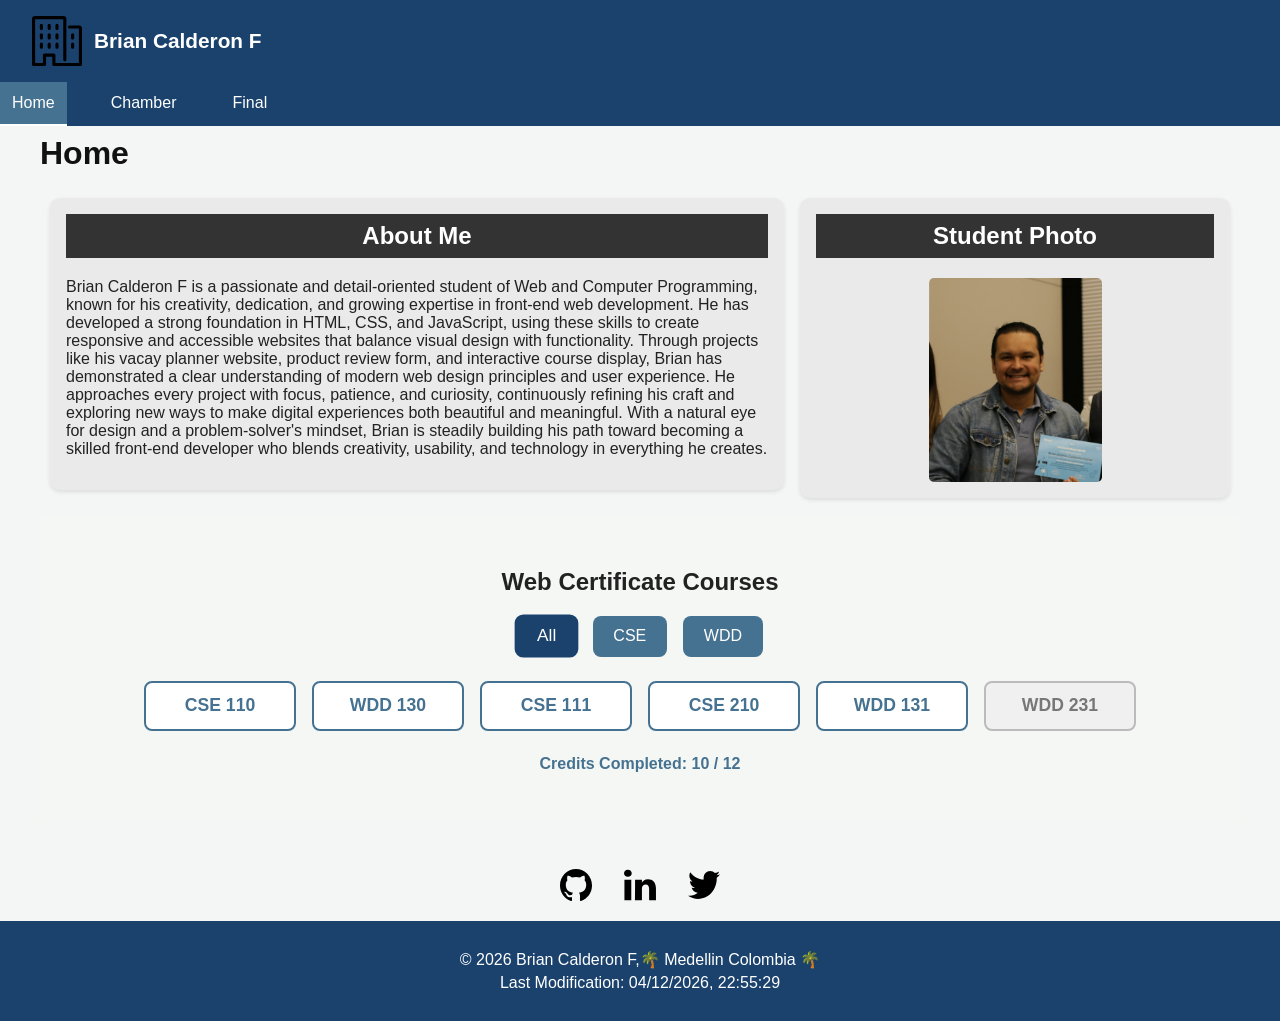
<file: index.html>
<!DOCTYPE html>
<html lang="en">
    <head>
        <meta charset="UTF-8">
        <meta name="viewport" content="width=device-width, initial-scale=1.0">
        <title>WDD 231: Dynamic Web Fundamentals – Brian Andres Calderon F</title>
        <meta name="description"
        content="This is created by Brian Calderon F. It features personal projects, weekly assignments, and curated resources focused on HTML, CSS, and JavaScript.">
        <meta name="author" content="Brian Calderon F">

        <!-- <link rel="stylesheet" href="styles/mysmall.css"  media="screen and (max-width: 799px)">
        <link rel="stylesheet" href="styles/mylarger.css" media="screen and (min-width: 800px)"> -->
        <link rel="stylesheet" href="styles/mysmall.css">
        <link rel="stylesheet" href="styles/mylarger.css">

        
        <script src="scripts/scripts.js" defer></script>
        <script src="scripts/getdates.js" defer></script>

        <link rel="preconnect" href="https://fonts.googleapis.com">
        <link rel="preconnect" href="https://fonts.gstatic.com" crossorigin>
        <link href="https://fonts.googleapis.com/css2?family=Libertinus+Sans:ital,wght@0,100;0,300;0,400;0,700;0,900;1,100;1,300;1,400;1,700;1,900&family=Montserrat:ital,wght@0,100..900;1,100..900&display=swap"
        rel="stylesheet">
    </head>

    <body>
        <header>
           <div class="logo-container">
                <img src="images/logo.svg" alt="Site Logo" class="logo" />
                <span class="site-name">Brian Calderon F</span>
            </div>

            <button class="menu-toggle" id="menuToggle" aria-label="Open navigation menu">
            ☰
            </button>

            <nav id="primaryNav" class="nav-menu">
                <ul>
                    <li><a href="#" class="active">Home</a></li>
                    <li><a href="#">Chamber</a></li>
                    <li><a href="#">Final</a></li>
                </ul>
            </nav>
        </header>

        <!-- *************Dialog************* -->
        <dialog id="dialog-box">
            <div class="dialog-content"></div>
        </dialog>

        <main>
            <h1>Home</h1>
            <!-- ***************Cards Section*************** -->
            <div class="cards">

            <section class="about-section">
                <div class="about">
                    <h2>About Me</h2>
                    <p> 
                        Brian Calderon F is a passionate and detail-oriented student of Web and Computer Programming, 
                        known for his creativity, dedication, and growing expertise in front-end web development. 
                        He has developed a strong foundation in HTML, CSS, and JavaScript, using these skills to 
                        create responsive and accessible websites that balance visual design with functionality. 
                        Through projects like his vacay planner website, product review form, and interactive 
                        course display, Brian has demonstrated a clear understanding of modern web design principles 
                        and user experience. He approaches every project with focus, patience, and curiosity, continuously 
                        refining his craft and exploring new ways to make digital experiences both beautiful and meaningful.
                        With a natural eye for design and a problem-solver's mindset, Brian is steadily building 
                        his path toward becoming a skilled front-end developer who blends creativity, usability, and 
                        technology in everything he creates. 
                    </p>
                </div>
            </section>

            <section class="about-photo-section">
                <div class="photo">
                    <h2>Student Photo</h2>
                    <img src="images/student_profile.jpg" alt="Photo of Brian Calderon F" />
                </div>
            </section>           
        </div>
       

            <section class="courses-section">
                <h2>Web Certificate Courses</h2>

                <div class="filter-buttons">
                    <button id="allBtn" class="active">All</button>
                    <button id="cseBtn">CSE</button>
                    <button id="wddBtn">WDD</button>
                </div>

               <!-- <div class="course-list">
                    <div class="course-card">CSE 110</div>
                    <div class="course-card">WDD 130</div>
                    <div class="course-card">CSE 111</div>
                    <div class="course-card">CSE 210</div>
                    <div class="course-card">WDD 131</div>
                    <div class="course-card">WDD 231</div>
                </div> -->

                <div id="courseContainer" class="course-container"></div>

                <p class="credits"><span id="totalCredits"></span></p>
            </section>

        </main>

        <section class="social-section">
            <a href="https://github.com" target="_blank" aria-label="GitHub">
                <img src="images/github.svg" alt="GitHub Icon" width="24" height="24" />
            </a>
            <a href="https://linkedin.com" target="_blank" aria-label="LinkedIn">
                <img src="images/linkedin.svg" alt="LinkedIn Icon" width="24" height="24" />
            </a>
            <a href="https://twitter.com" target="_blank" aria-label="Twitter">
                <img src="images/twitter.svg" alt="Twitter Icon" width="24" height="24" />
            </a>
        </section>

        <footer>            
            <p>&copy; <span id="currentyear"></span> Brian Calderon F,🌴 Medellin Colombia 🌴</p>
            <p id="lastModified"></p>
        </footer>
    </body>
</html>
</file>
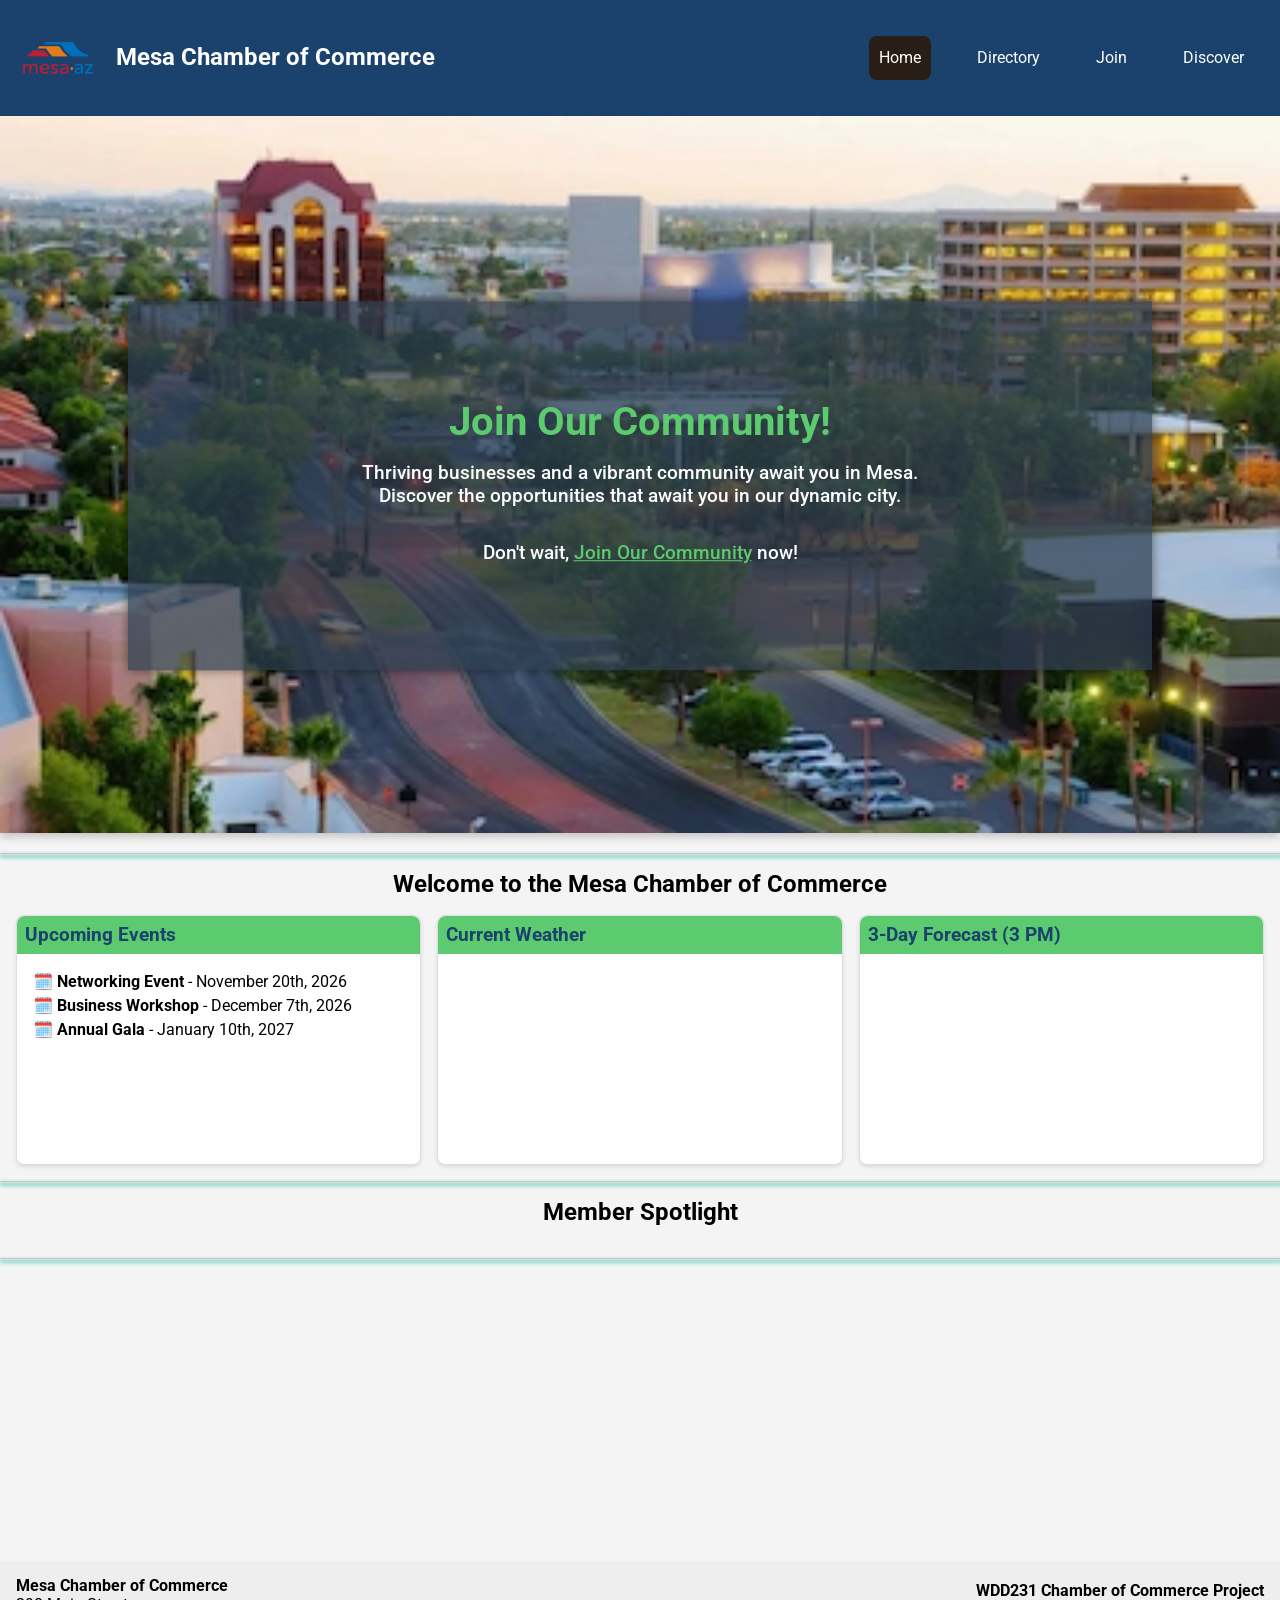
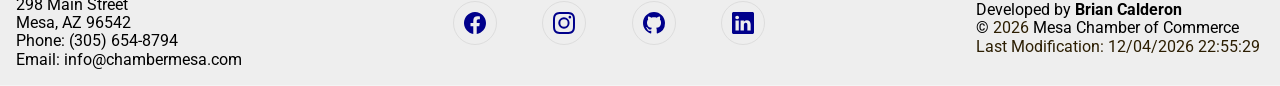
<file: chamber/index.html>
<!DOCTYPE html>
<html lang="en">

<head>
    <!-- Meta Data -->
    <meta charset="UTF-8">
    <meta name="viewport" content="width=device-width, initial-scale=1.0">
    <title>Home | Mesa Chamber of Commerce</title>
    <meta name="description" content="Welcome to the Mesa Chamber of Commerce. Discover local businesses, join our community, and explore what Mesa has to offer!">
    <meta name="author" content="Brian Calderon">

    <!-- Social Media Meta Tags are meta tags that are used to control how your content appears when shared on social media platforms -->
    <!-- property= og:____     This is the Facebook Open Graph meta tag -->

    <!-- Facebook Meta Tags -->
    <meta property="og:title" content="Directory | Mesa Chamber of Commerce">
    <!-- meta property="og:title", this is the title of the page -->
    <meta property="og:description" content="Directory page for the Mesa Chamber of Commerce website. This page contains a directory of local businesses and organizations that are members of the chamber.">
    <!-- meta property="og:description", this is the description of the page -->
    <meta property="og:image" content="https://bcalderonflorez-byu.github.io/wdd231/chamber/images/preview.jpg">
    <!-- meta property="og:image", this is the image that will be displayed when the page is shared -->
    <meta property="og:url" content="https://bcalderonflorez-byu.github.io/wdd231/chamber/directory.html">
    <!-- meta property="og:url", this is the URL of the page -->
    <meta property="og:type" content="website"> <!-- meta property="og:type", this is the type of the page -->

    <!-- Style Sheets -->
    <link rel="stylesheet" href="styles/normalize.css">
    <link rel="stylesheet" href="styles/small.css">
    <link rel="stylesheet" href="styles/larger.css">

    <!-- Script Files -->
    <script src="scripts/navigation.js" defer></script>
    <script src="scripts/getdates.js" defer></script>
    <script src="scripts/getweather.js" defer></script>
    <script src="scripts/random-generate.js" defer></script>

    <!-- Favicon -->
    <link rel="icon" href="images/favicon.ico">

    <!-- Fonts -->
    <link rel="preconnect" href="https://fonts.googleapis.com">
    <link rel="preconnect" href="https://fonts.gstatic.com" crossorigin>
    <link href="https://fonts.googleapis.com/css2?family=Roboto:ital,wght@0,100..900;1,100..900&display=swap" rel="stylesheet">
</head>

<body>
    <!-- ***************Header*************** -->
    <header>
        <!-- Logo Box -->
        <div class="logo-box">
            <img src="images/mesa-logo.webp" alt="Mesa Chamber of Commerce Logo" width="200" height="200">
            <h1>Mesa Chamber of Commerce</h1>
        </div>

        <!-- Hamburger Menu Button -->
        <button id="ham-btn" class="hamburger" aria-label="menu toggle"></button>

        <!-- ************Navigation**************** -->
        <!-- navigation menu -->
        <nav>
            <ul id="nav-bar">
                <li class="current"><a href="#">Home</a></li>
                <li><a href="directory.html">Directory</a></li>
                <li><a href="join.html">Join</a></li>
                <li><a href="discover.html">Discover</a></li>
            </ul>
        </nav>
    </header>
        <!-- Hero Container -->
    <div class="hero-container">
        <div class="hero-img">
            <picture>
                <source media="(min-width: 1020px)" srcset="images/hero-large.webp" width="1200" height="675">
                <source media="(min-width: 768px)" srcset="images/hero-med.webp" width="800" height="450">
                <img src="images/hero-small.webp" alt="City of Mesa" width="400" height="225" loading="lazy">
            </picture>
        </div>
        <section class="welcome-box">
            <h2>Join Our Community!</h2>
            <p>Thriving businesses and a vibrant community await you in Mesa. <br>Discover the opportunities that await you in our dynamic city.</p>
            <br>
            <p>Don't wait, <a href="join.html">Join Our Community</a> now!</p>
        </section>
        <hr>
    </div>
    <!-- ********************Main***************** -->
    <main>
        <h2 class="page-title">Welcome to the Mesa Chamber of Commerce</h2>
        <div class="mesa-info">
            <section class="events-box">
                <h3>Upcoming Events</h3>
                <ul>
                    <li><strong>Networking Event</strong> - November 20th, 2026</li>
                    <li><strong>Business Workshop</strong> - December 7th, 2026</li>
                    <li><strong>Annual Gala</strong> - January 10th, 2027</li>
                </ul>
            </section>

            <section class="current-weather-box">
                <h3>Current Weather</h3>
                <div id="weather-icon"></div>
                <div id="weather-today"></div>
            </section>  
            
            <section class="forecast-box">
                <h3>3-Day Forecast (3 PM)</h3>
            </section>
        </div>
        <hr>
        <div class="spotlight-container">
            <h2>Member Spotlight</h2>
            <section class="spotlight-members">
            </section>
        </div>
        <hr>
    </main>

    <!-- ***************Footer*************** -->
    <footer>
        <div class="info-box">
            <strong>Mesa Chamber of Commerce</strong>
            <p>298 Main Street</p>
            <p>Mesa, AZ 96542</p>
            <p>Phone: (305) 654-8794</p>
            <p>Email: info@chambermesa.com</p>
        </div>

        <!-- Media Bar -->
        <div class="media-bar">
            <a href="https://facebook.com" target="_blank">
                <img src="images/facebook.svg" alt="Facebook Logo" width="16" height="16">
            </a>
            <a href="https://instagram.com" target="_blank">
                <img src="images/instagram.svg" alt="Instagram Logo" width="16" height="16">
            </a>
            <a href="https://github.com/bcalderonflorez-byu/wdd231" target="_blank">
                <img src="images/github.svg" alt="GitHub Logo" width="16" height="16">
            </a>
            <a href="https://www.linkedin.com/in/brian-andres-calderon-florez-9236664a/" target="_blank">
                <img src="images/linkedin.svg" alt="LinkedIn Logo" width="16" height="16">
            </a>
        </div>


        <!-- Footer Text -->
        <div class="copy-box">
            <strong>WDD231 Chamber of Commerce Project</strong>
            <p>Developed by <strong>Brian Calderon</strong></p>
            <p>&copy; <span id="current-year"></span> Mesa Chamber of Commerce</p>
            <p id="last-modified"></p>
        </div>
    </footer>
</body>
</html>
</file>
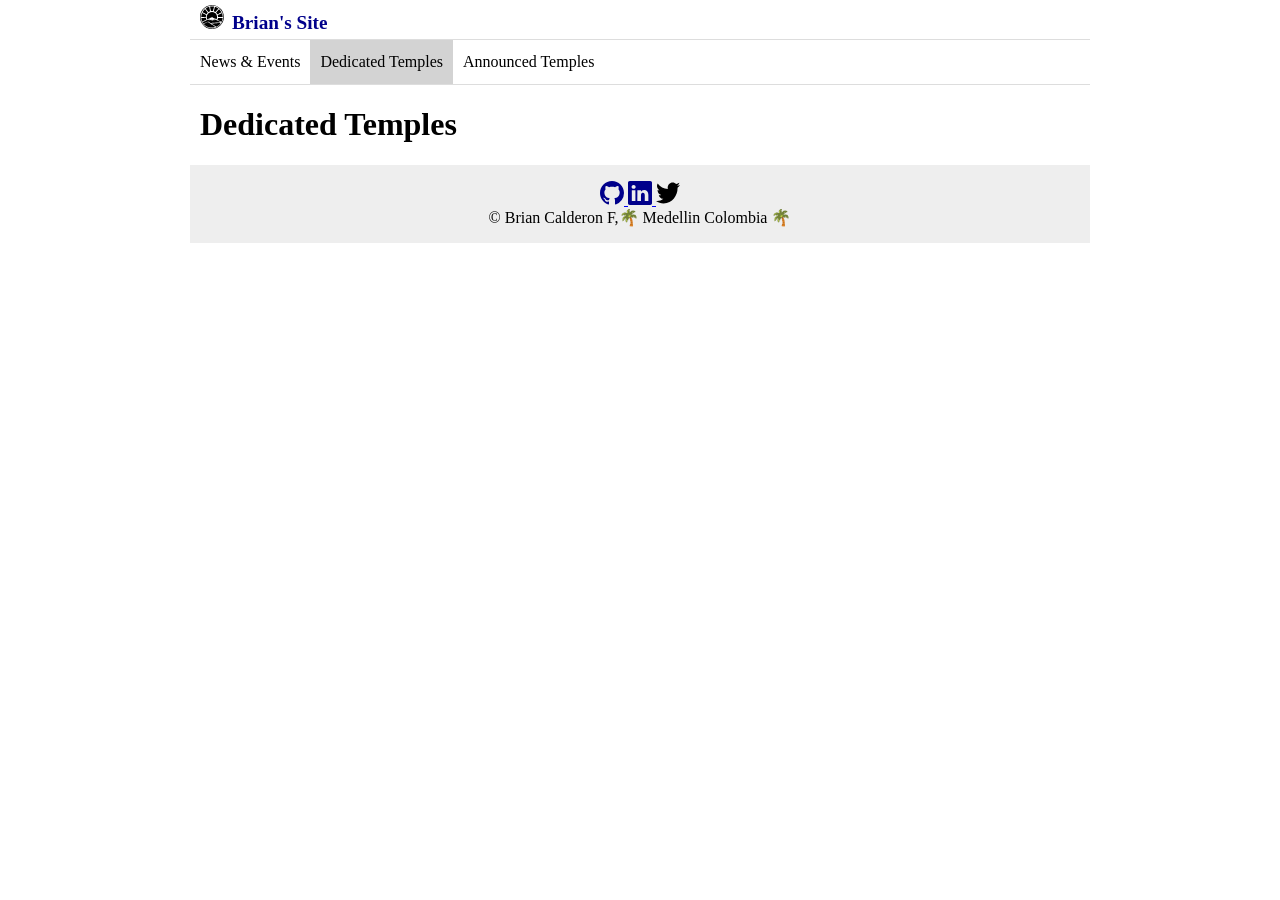
<file: week1/index.html>
<!DOCTYPE html>
<html lang="en">
<head>
    <!-- Meta Data -->
    <meta charset="UTF-8">
    <meta name="viewport" content="width=device-width, initial-scale=1.0">
    <title>WDD 231 - Site Code-Along Activity - Brian Calderon Florez</title>
    <meta name="description" content="WDD 231 - Site Code-Along Activity for Brian Calderon Florez. This page demonstrates the use of HTML and CSS to create a site following Paul Chaneys video demonstration.">
    <meta name="author" content="Brian Calderon Florez">

    <!-- Style Sheets -->
    <link rel="stylesheet" href="styles/normalize.css">
    <link rel="stylesheet" href="styles/base.css">
    <link rel="stylesheet" href="styles/larger.css">

    <!-- Script Files -->
    <script src="scripts/navigation.js" defer></script>

    <!-- Favicon -->
    <link rel="icon" type="image/png" href="images/form-icon.png">
</head>

<body>
    <header>
        <img src="images/home.svg" alt="Site Logo" width="512" height="512">
        <span>Brian's Site</span>
        <button id="ham-btn" class="hamburger"></button>
    </header>
    <nav id="nav-bar" class="navigation">
        <ul>
            <li><a href="#">News & Events</a></li>
            <li class="current"><a href="#">Dedicated Temples</a></li>
            <li><a href="#">Announced Temples</a></li>
        </ul>
    </nav>
    <main>
        <h1>Dedicated Temples</h1>
    </main>


    <footer>       
        <section class="social-section">
            <a href="https://github.com" target="_blank" aria-label="GitHub">
                <img src="images/github.svg" alt="GitHub Icon" width="24" height="24" />
            </a>
            <a href="https://linkedin.com" target="_blank" aria-label="LinkedIn">
                <img src="images/linkedin.svg" alt="LinkedIn Icon" width="24" height="24" />
            </a>
            <a href="https://twitter.com" target="_blank" aria-label="Twitter">
                <img src="images/twitter.svg" alt="Twitter Icon" width="24" height="24" />
            </a>
        </section>         
        <p>&copy; <span id="currentyear"></span> Brian Calderon F,🌴 Medellin Colombia 🌴</p>
        <p id="lastModified"></p>
    </footer>
</body>
</html>
</file>
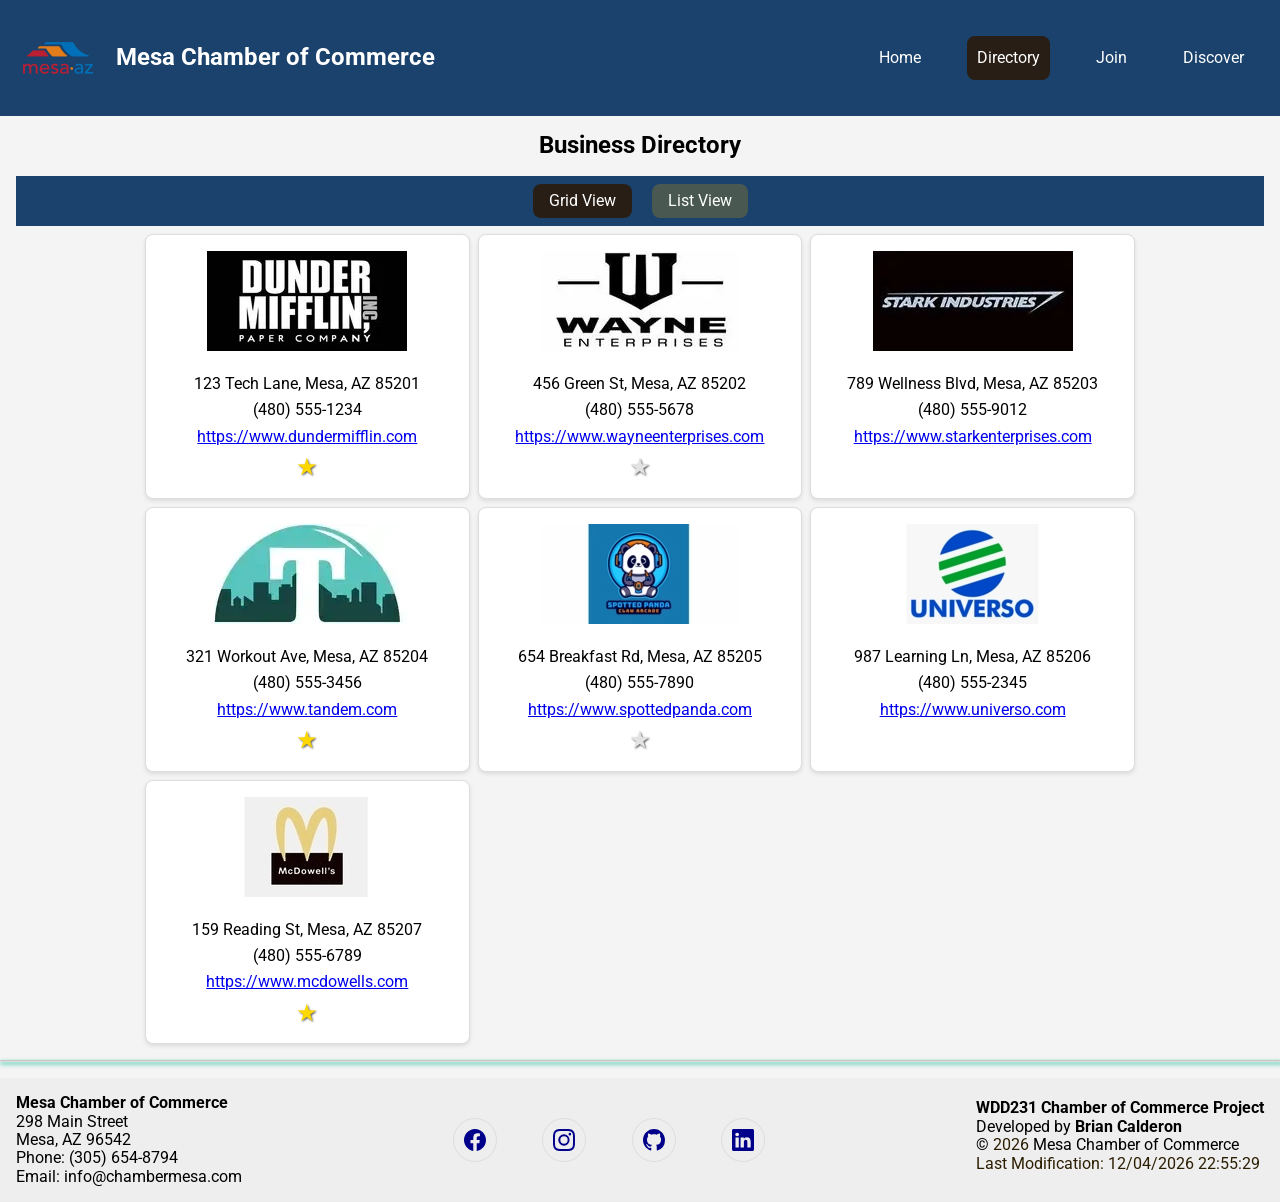
<file: chamber/directory.html>
<!DOCTYPE html>
<html lang="en">
<head>
    <!-- Meta Data -->
    <meta charset="UTF-8">
    <meta name="viewport" content="width=device-width, initial-scale=1.0">
    <title>Directory | Mesa Chamber of Commerce</title>
    <meta name="description" content="Directory page for the Mesa Chamber of Commerce website. This page contains a directory of local businesses and organizations that are members of the chamber.">
    <meta name="author" content="Brian Calderon">

    <!-- Social Media Meta Tags are meta tags that are used to control how your content appears when shared on social media platforms -->
    <!-- property= og:____     This is the Facebook Open Graph meta tag -->

    <!-- Facebook Meta Tags -->
    <meta property="og:title" content="Directory | Mesa Chamber of Commerce">
    <!-- meta property="og:title", this is the title of the page -->
    <meta property="og:description" content="Directory page for the Mesa Chamber of Commerce website. This page contains a directory of local businesses and organizations that are members of the chamber.">
    <!-- meta property="og:description", this is the description of the page -->
    <meta property="og:image" content="https://bcalderonflorez-byu.github.io/wdd231/chamber/images/preview.jpg">
    <!-- meta property="og:image", this is the image that will be displayed when the page is shared -->
    <meta property="og:url" content="https://bcalderonflorez-byu.github.io/wdd231/chamber/directory.html">
    <!-- meta property="og:url", this is the URL of the page -->
    <meta property="og:type" content="website"> <!-- meta property="og:type", this is the type of the page -->

    <!-- Style Sheets -->
    <link rel="stylesheet" href="styles/normalize.css">
    <link rel="stylesheet" href="styles/small.css">
    <link rel="stylesheet" href="styles/larger.css">

    <!-- Script Files -->
    <script src="scripts/navigation.js" defer></script>
    <script src="scripts/getdates.js" defer></script>
    <script src="scripts/directory.js" defer></script>

    <!-- Favicon -->
    <link rel="icon" href="images/favicon.ico">    
    
    <!-- Fonts -->
    <link rel="preconnect" href="https://fonts.googleapis.com">
    <link rel="preconnect" href="https://fonts.gstatic.com" crossorigin>
    <link href="https://fonts.googleapis.com/css2?family=Roboto:ital,wght@0,100..900;1,100..900&display=swap" rel="stylesheet">
</head>
<body>
    <!-- ***************Header*************** -->
    <header>
        <!-- Logo Box -->
        <div class="logo-box">
            <img src="images/mesa-logo.webp" alt="Mesa Chamber of Commerce Logo" width="200" height="200">
            <h1>Mesa Chamber of Commerce</h1>
        </div>

        <!-- Hamburger Menu Button -->        
        <button id="ham-btn" class="hamburger" aria-label="menu toggle"></button>

        <!-- ************Navigation**************** -->
         <!-- navigation menu -->
        <nav>
            <ul id="nav-bar">

                <li><a href="index.html">Home</a></li>
                <li class="current"><a href="#">Directory</a></li>
                <li><a href="join.html">Join</a></li>
                <li><a href="discover.html">Discover</a></li>
            </ul>
        </nav>
    </header>

    <!-- ********************Main***************** -->
    <main>
        <h2 class="page-title">Business Directory</h2>
        <div class="view-toggle">
            <button id="grid-btn" aria-label="Grid View Button">Grid View</button>
            <button id="list-btn" aria-label="List View Button">List View</button>
        </div>
        <div id="directory" class="directory">
        </div>
        <hr>
    </main>

    <!-- ***************Footer*************** -->
    <footer>
        <div class="info-box">
            <strong>Mesa Chamber of Commerce</strong>
            <p>298 Main Street</p>
            <p>Mesa, AZ 96542</p>
            <p>Phone: (305) 654-8794</p>
            <p>Email: info@chambermesa.com</p>
        </div>

        <!-- Media Bar -->
        <div class="media-bar">
            <a href="https://facebook.com" target="_blank">
                <img src="images/facebook.svg" alt="Facebook Logo" width="16" height="16">
            </a>
            <a href="https://instagram.com" target="_blank">
                <img src="images/instagram.svg" alt="Instagram Logo" width="16" height="16">
            </a>
            <a href="https://github.com/bcalderonflorez-byu/wdd231" target="_blank">
                <img src="images/github.svg" alt="GitHub Logo" width="16" height="16">
            </a>
            <a href="https://www.linkedin.com/in/brian-andres-calderon-florez-9236664a/" target="_blank">
                <img src="images/linkedin.svg" alt="LinkedIn Logo" width="16" height="16">
            </a>
        </div>


        <!-- Footer Text -->
        <div class="copy-box">
            <strong>WDD231 Chamber of Commerce Project</strong>
            <p>Developed by <strong>Brian Calderon</strong></p>
            <p>&copy; <span id="current-year"></span> Mesa Chamber of Commerce</p>
            <p id="last-modified"></p>
        </div>
    </footer>
</body>
</html>
</file>
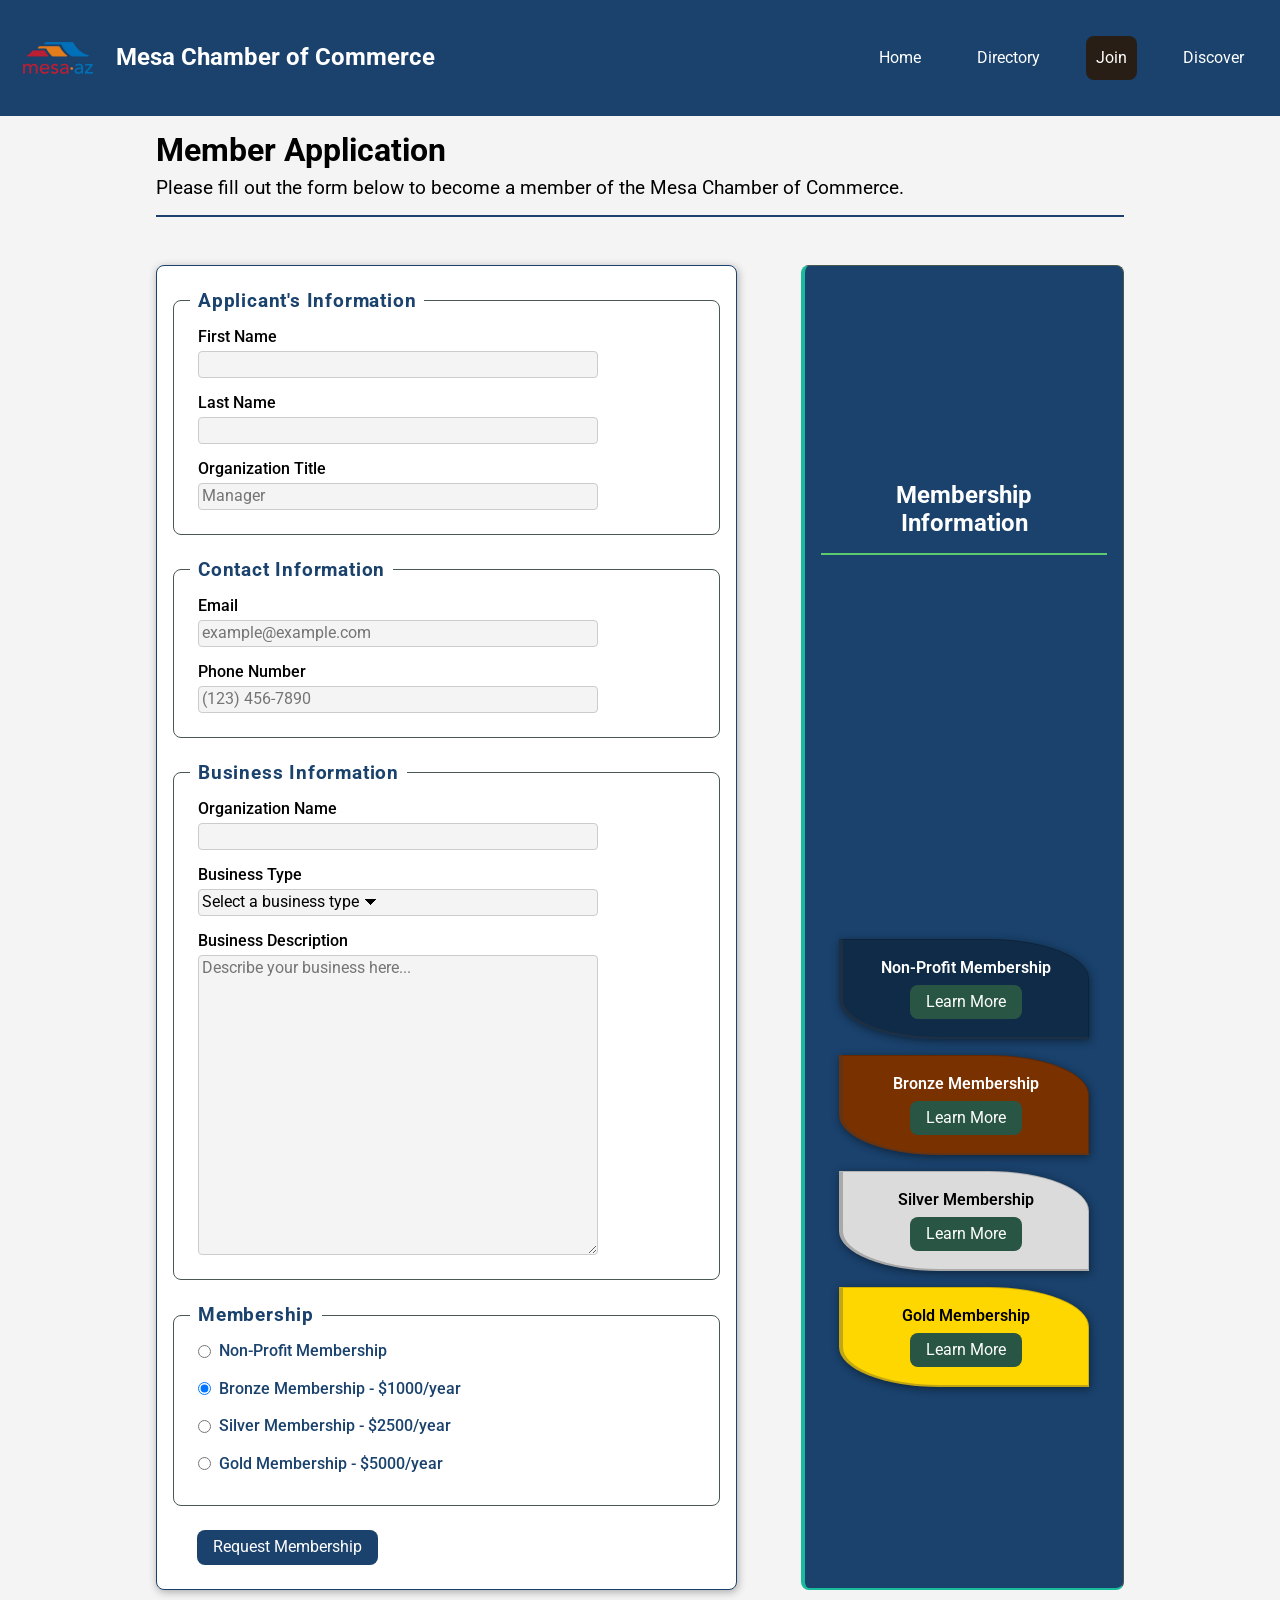
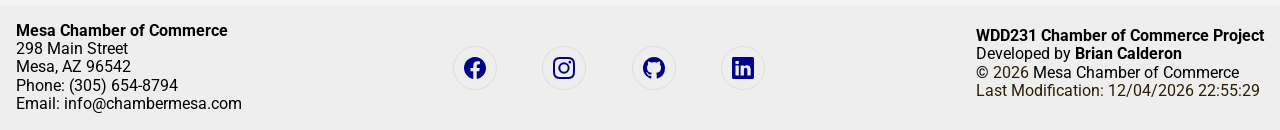
<file: chamber/join.html>
<!DOCTYPE html>
<html lang="en">

<head>
    <!-- Meta Data -->
    <meta charset="UTF-8">
    <meta name="viewport" content="width=device-width, initial-scale=1.0">
    <title>Join | Mesa Chamber of Commerce</title>
    <meta name="description" content="Join the Mesa Chamber of Commerce and become part of a thriving community of local businesses and organizations.">
    <meta name="author" content="Brian Calderon">

    <!-- Social Media Meta Tags are meta tags that are used to control how your content appears when shared on social media platforms -->
    <!-- property= og:____     This is the Facebook Open Graph meta tag -->

    <!-- Facebook Meta Tags -->
    <meta property="og:title" content="Directory | Mesa Chamber of Commerce">
    <!-- meta property="og:title", this is the title of the page -->
    <meta property="og:description" content="Directory page for the Mesa Chamber of Commerce website. This page contains a directory of local businesses and organizations that are members of the chamber.">
    <!-- meta property="og:description", this is the description of the page -->
    <meta property="og:image" content="https://bcalderonflorez-byu.github.io/wdd231/chamber/images/preview.jpg">
    <!-- meta property="og:image", this is the image that will be displayed when the page is shared -->
    <meta property="og:url" content="https://bcalderonflorez-byu.github.io/wdd231/chamber/directory.html">
    <!-- meta property="og:url", this is the URL of the page -->
    <meta property="og:type" content="website"> <!-- meta property="og:type", this is the type of the page -->

    <!-- Style Sheets -->
    <link rel="stylesheet" href="styles/normalize.css">
    <link rel="stylesheet" href="styles/small.css">
    <link rel="stylesheet" href="styles/larger.css">

    <!-- Script Files -->
    <script src="scripts/navigation.js" defer></script>
    <script src="scripts/getdates.js" defer></script>
    <script src="scripts/membership-modal.js" defer></script>
    <script src="scripts/form.js" defer></script>

    <!-- Favicon -->
    <link rel="icon" href="images/favicon.ico">

    <!-- Fonts -->
    <link rel="preconnect" href="https://fonts.googleapis.com">
    <link rel="preconnect" href="https://fonts.gstatic.com" crossorigin>
    <link href="https://fonts.googleapis.com/css2?family=Roboto:ital,wght@0,100..900;1,100..900&display=swap" rel="stylesheet">
</head>

<body>
    <!-- ***************Header*************** -->
    <header>
        <!-- Logo Box -->
        <div class="logo-box">
            <img src="images/mesa-logo.webp" alt="Mesa Chamber of Commerce Logo" width="200" height="200">
            <h1>Mesa Chamber of Commerce</h1>
        </div>

        <!-- Hamburger Menu Button -->
        <button id="ham-btn" class="hamburger" aria-label="menu toggle"></button>

        <!-- ************Navigation**************** -->
        <!-- navigation menu -->
        <nav>
            <ul id="nav-bar">
                <li><a href="index.html">Home</a></li>
                <li><a href="directory.html">Directory</a></li>
                <li class="current"><a href="#">Join</a></li>
                <li><a href="discover.html">Discover</a></li>
            </ul>
        </nav>
    </header>

    <!-- ********************Main***************** -->
    <main class="join-menu">
        <div class ="section-header">
            <h2>Member Application</h2>
            <p>Please fill out the form below to become a member of the Mesa Chamber of Commerce.</p>
        </div>

        <form method="GET" action="thankyou.html" class="member-form">
            
            <!-- Applicant's Information -->
            <fieldset>
                <legend>Applicant's Information</legend>
                <!-- First Name -->
                <label>First Name <input type="text" name="firstName" id="firstName" required autocomplete="given-name" title="First Name (Only letters allowed)" pattern="[A-Za-z]+">
                </label>
                <!-- [A-Za-z] means any uppercase or lowercase letter. The + means one or more of the preceding element -->

                <!-- Last Name -->
                <label>Last Name <input type="text" name="lastName" id="lastName" required autocomplete="family-name" title="Last Name (Only letters allowed)" pattern="[A-Za-z]+">
                </label>

                <!-- Organizational Title -->
                <label>Organization Title <input type="text" name="orgTitle" id="orgTitle" required autocomplete="organization-title" title="Org. Title (7 Characters Minimum)" pattern="[A-Za-z\s-]{7,}" placeholder="Manager">
                </label>
                <!-- [A-Za-z] means any uppercase or lowercase letter for the first character. [A-Za-z]{5,} means at least 1 letters between the first and last character. [A-Za-z] means any uppercase or lowercase letter for the last character. -->
            </fieldset>

            <!-- Contact Information -->
            <fieldset>
                <legend>Contact Information</legend>
                <!-- Email -->
                <label>Email <input type="email" name="email" id="email" required autocomplete="email" title="Your Email Address" placeholder="example@example.com">
                </label>
                <!-- Phone Number -->
                <label>Phone Number <input type="tel" name="phone" id="phone" required autocomplete="tel" title="Your Phone Number" pattern="\(\d{3}\) \d{3}-\d{4}" placeholder="(123) 456-7890">
                </label>
                <!-- pattern="[0-9]{3}-[0-9]{3}-[0-9]{4}" means the phone number must be in the format of: 
                [minimum three numbers between 0-9]-[minimum three numbers between 0-9]-[minimum four numbers between 0-9] -->
            </fieldset>

            <!-- Business Information -->
            <fieldset>
                <legend>Business Information</legend>
                <!-- Organization Name -->
                <label>Organization Name <input type="text" name="orgName" id="orgName" required autocomplete="organization" title="Organization Name (5-75 Characters)" pattern=".{5,75}">
                </label>
                <!-- pattern=".{5,75}" means any character (.) with a minimum of 5 characters and a maximum of 75 characters -->
                <!-- Business Type -->
                <label>Business Type
                    <select name="businessType" id="businessType" required>
                        <option value="" disabled selected>Select a business type &#9207;</option>
                        <option value="Retail">Retail</option>
                        <option value="Service">Service</option>
                        <option value="Manufacturing">Manufacturing</option>
                        <option value="Non-Profit">Non-Profit</option>
                        <option value="Other">Other</option>
                    </select>
                </label>
                <!-- Business Description -->
                <label>Business Description 
                    <textarea name="businessDescription" required title="Describe your business (10-200 characters)" minlength="10" maxlength="500" placeholder="Describe your business here..."></textarea>
                </label>
            </fieldset>

            <!-- Membership Level -->
            <fieldset>
                <legend>Membership</legend>
            
                <!-- Membership Options -->
                <div class="membership-options">
                    <label><input type="radio" name="membershipLevel" value="NP"> Non-Profit Membership</label>
                    <label><input type="radio" name="membershipLevel" value="Bronze" checked> Bronze Membership - $1000/year</label>
                    <label><input type="radio" name="membershipLevel" value="Silver"> Silver Membership - $2500/year</label>
                    <label><input type="radio" name="membershipLevel" value="Gold"> Gold Membership - $5000/year</label>
                </div>
            </fieldset>

            <!-- Hidden Timestamp -->
            <input type="hidden" name="timestamp" id="timestamp">

            <!-- Submit Button -->
            <input type="submit" value="Request Membership">
        </form>

        <!-- Membership Level Information -->
         <div class="member-level-box">
            <h2>Membership Information</h2>
            <ul>
                <li class="np">
                    <p>Non-Profit Membership</p>
                    <button class="show-modal" id="np-modal" type="button">Learn More</button>
                </li>
                <li class="bronze">
                    <p>Bronze Membership</p>
                    <button class="show-modal" id="bronze-modal" type="button">Learn More</button>
                </li>
                <li class="silver">
                    <p>Silver Membership</p>
                    <button class="show-modal" id="silver-modal" type="button">Learn More</button>
                </li>
                <li class="gold">
                    <p>Gold Membership</p>
                    <button class="show-modal" id="gold-modal" type="button">Learn More</button>
                </li>
            </ul>
        </div>

        <!-- Modal for Membership Information -->
         <dialog id="membership-dialog">
            <div class="modal-header">
                <h2 id="membership-name">_blank</h2>
                <button id="close-modal">X</button>
            </div>
            <div class="modal-content">
                <h3>Price:</h3>
                <p id="membership-price"></p>
                <h3>Description:</h3>
                <p id="membership-description"></p>
                <h3>Benefits:</h3>
                <ul id="membership-benefits">
                </ul>
            </div>
         </dialog>

    </main>

    <!-- ***************Footer*************** -->
    <footer>
        <div class="info-box">
            <strong>Mesa Chamber of Commerce</strong>
            <p>298 Main Street</p>
            <p>Mesa, AZ 96542</p>
            <p>Phone: (305) 654-8794</p>
            <p>Email: info@chambermesa.com</p>
        </div>

        <!-- Media Bar -->
        <div class="media-bar">
            <a href="https://facebook.com" target="_blank">
                <img src="images/facebook.svg" alt="Facebook Logo" width="16" height="16">
            </a>
            <a href="https://instagram.com" target="_blank">
                <img src="images/instagram.svg" alt="Instagram Logo" width="16" height="16">
            </a>
            <a href="https://github.com/bcalderonflorez-byu/wdd231" target="_blank">
                <img src="images/github.svg" alt="GitHub Logo" width="16" height="16">
            </a>
            <a href="https://www.linkedin.com/in/brian-andres-calderon-florez-9236664a/" target="_blank">
                <img src="images/linkedin.svg" alt="LinkedIn Logo" width="16" height="16">
            </a>
        </div>


        <!-- Footer Text -->
        <div class="copy-box">
            <strong>WDD231 Chamber of Commerce Project</strong>
            <p>Developed by <strong>Brian Calderon</strong></p>
            <p>&copy; <span id="current-year"></span> Mesa Chamber of Commerce</p>
            <p id="last-modified"></p>
        </div>
    </footer>
</body>

</html>
</file>
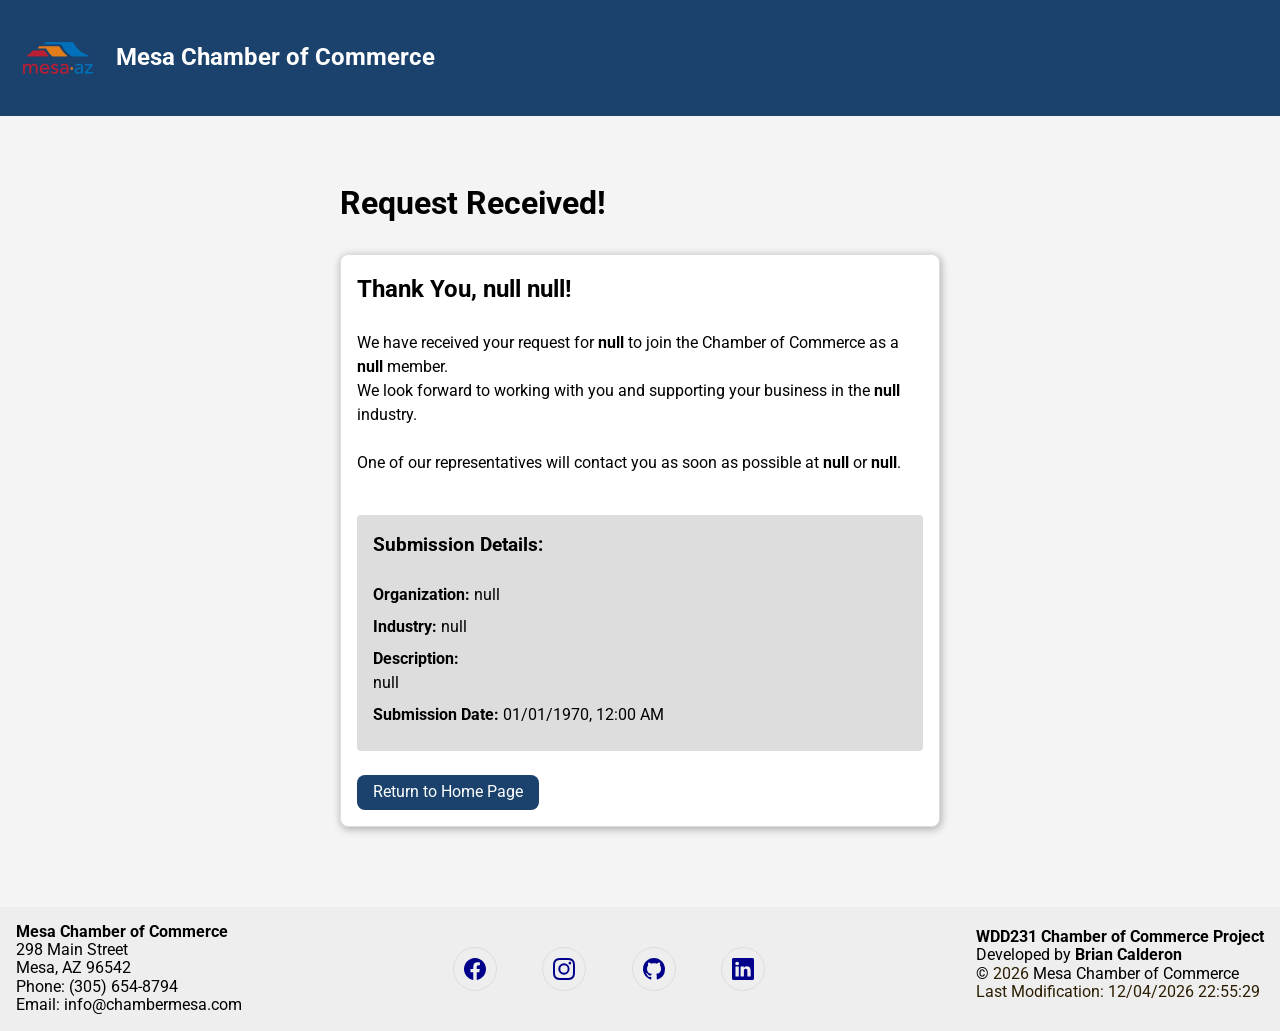
<file: chamber/thankyou.html>
<!DOCTYPE html>
<html lang="en">

<head>
    <!-- Meta Data -->
    <meta charset="UTF-8">
    <meta name="viewport" content="width=device-width, initial-scale=1.0">
    <title>Thank You | Mesa Chamber of Commerce</title>
    <meta name="description" content="Thank you for joining the Mesa Chamber of Commerce! We appreciate your support and look forward to working together to strengthen our local business community.">
    <meta name="author" content="Brian Calderon">

    <!-- Social Media Meta Tags are meta tags that are used to control how your content appears when shared on social media platforms -->
    <!-- property= og:____     This is the Facebook Open Graph meta tag -->

    <!-- Facebook Meta Tags -->
    <meta property="og:title" content="Directory | Mesa Chamber of Commerce">
    <!-- meta property="og:title", this is the title of the page -->
    <meta property="og:description" content="Directory page for the Mesa Chamber of Commerce website. This page contains a directory of local businesses and organizations that are members of the chamber.">
    <!-- meta property="og:description", this is the description of the page -->
    <meta property="og:image" content="https://bcalderonflorez-byu.github.io/wdd231/chamber/images/preview.jpg">
    <!-- meta property="og:image", this is the image that will be displayed when the page is shared -->
    <meta property="og:url" content="https://bcalderonflorez-byu.github.io/wdd231/chamber/directory.html">
    <!-- meta property="og:url", this is the URL of the page -->
    <meta property="og:type" content="website"> <!-- meta property="og:type", this is the type of the page -->

    <!-- Style Sheets -->
    <link rel="stylesheet" href="styles/normalize.css">
    <link rel="stylesheet" href="styles/small.css">
    <link rel="stylesheet" href="styles/larger.css">

    <!-- Script Files -->
    <script src="scripts/getdates.js" defer></script>
    <script src="scripts/thank-you.js" defer></script>

    <!-- Favicon -->
    <link rel="icon" href="images/favicon.ico">

    <!-- Fonts -->
    <link rel="preconnect" href="https://fonts.googleapis.com">
    <link rel="preconnect" href="https://fonts.gstatic.com" crossorigin>
    <link href="https://fonts.googleapis.com/css2?family=Roboto:ital,wght@0,100..900;1,100..900&display=swap" rel="stylesheet">
</head>

<body>
    <!-- ***************Header*************** -->
    <header>
        <!-- Logo Box -->
        <div class="logo-box">
            <img src="images/mesa-logo.webp" alt="Mesa Chamber of Commerce Logo" width="200" height="200">
            <h1>Mesa Chamber of Commerce</h1>
        </div>
    </header>

    <!-- ********************Main***************** -->
    <main class="thank-you-menu">
            <h1>Request Received!</h1>
            <div id="thank-you-message"></div>
    </main>

    <!-- ***************Footer*************** -->
    <footer>
        <div class="info-box">
            <strong>Mesa Chamber of Commerce</strong>
            <p>298 Main Street</p>
            <p>Mesa, AZ 96542</p>
            <p>Phone: (305) 654-8794</p>
            <p>Email: info@chambermesa.com</p>
        </div>

        <!-- Media Bar -->
        <div class="media-bar">
            <a href="https://facebook.com" target="_blank">
                <img src="images/facebook.svg" alt="Facebook Logo" width="16" height="16">
            </a>
            <a href="https://instagram.com" target="_blank">
                <img src="images/instagram.svg" alt="Instagram Logo" width="16" height="16">
            </a>
            <a href="https://github.com/bcalderonflorez-byu/wdd231" target="_blank">
                <img src="images/github.svg" alt="GitHub Logo" width="16" height="16">
            </a>
            <a href="https://www.linkedin.com/in/brian-andres-calderon-florez-9236664a/" target="_blank">
                <img src="images/linkedin.svg" alt="LinkedIn Logo" width="16" height="16">
            </a>
        </div>


        <!-- Footer Text -->
        <div class="copy-box">
            <strong>WDD231 Chamber of Commerce Project</strong>
            <p>Developed by <strong>Brian Calderon</strong></p>
            <p>&copy; <span id="current-year"></span> Mesa Chamber of Commerce</p>
            <p id="last-modified"></p>
        </div>
    </footer>
</body>

</html>
</file>
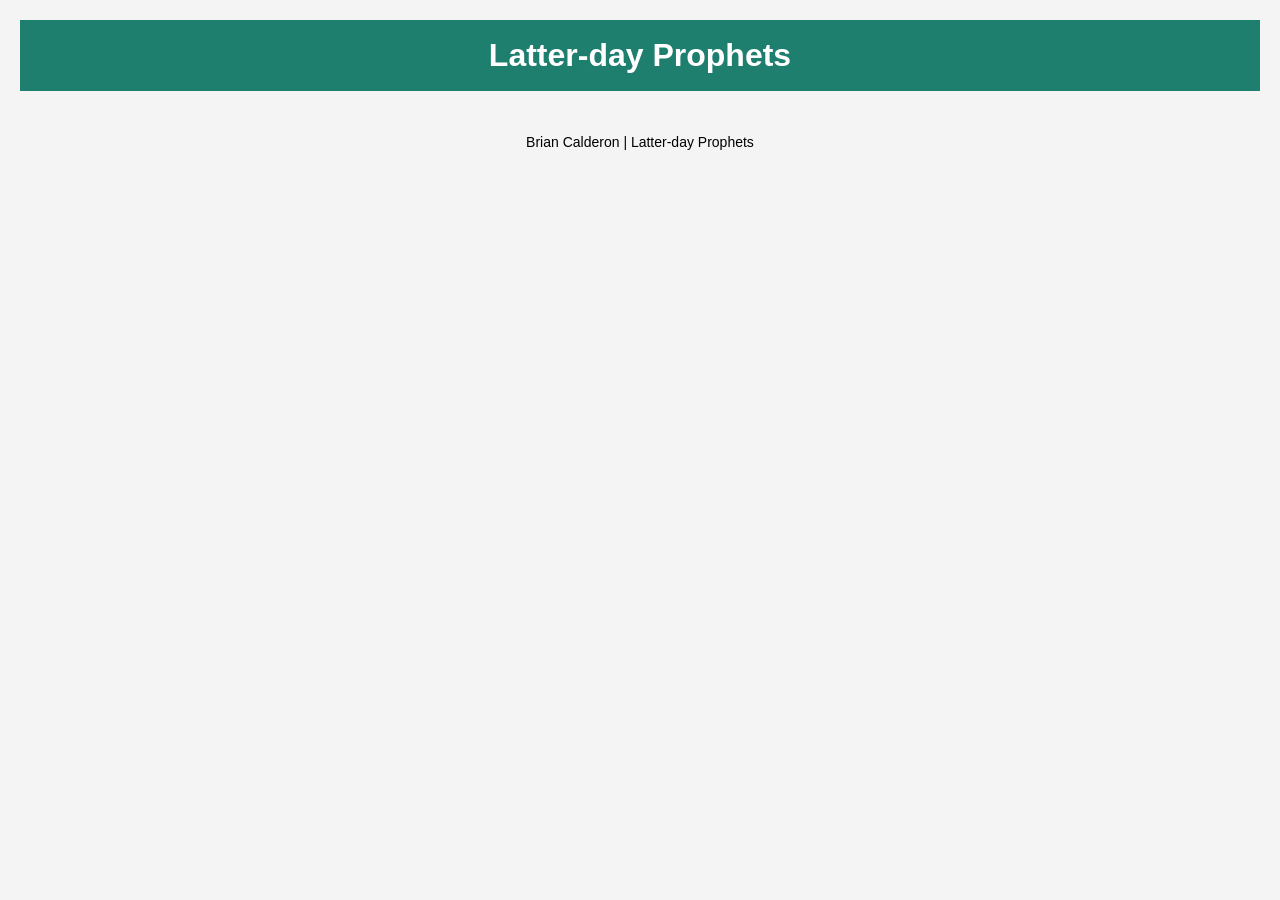
<file: week2/prophets.html>
<!DOCTYPE html>
<html lang="en">
<head>
    <meta charset="UTF-8">
    <meta name="viewport" content="width=device-width, initial-scale=1.0">
    <title>Document</title>
    <link rel="stylesheet" href="styles/prophets.css">
    <link rel="stlylesheet" href="styles/normalize.css">
    <script src="scripts/prophets.js" defer></script>
</head>
<body>
    <header>
        <h1>Latter-day Prophets</h1>
    </header>
    <main>
        <div id="cards"></div>
    </main>
    <footer>
        Brian Calderon | Latter-day Prophets
    </footer>
</body>
</html>
</file>
<file: styles/mysmall.css>
/* Root Variables for Colors */
:root {
  --primary: #1a426d;
  --secondary: #467291;
  --third: #ffffff;
  --heading-font: "Montserrat";
  --body-font: "Libertinus Sans ";
}


/* Small Screen Styles (mysmall.css) */

body {
  font-family: 'Bricolage Grotesque', sans-serif;
  margin: 0;
  padding: 0;
  background-color: #f8f9fa;
  color: #222;
}

/* HEADER */
header {
  background-color: var(--primary);
  color: white;
  display: flex;
  justify-content: space-between;
  align-items: center;
  padding: 0.75rem 1rem;
  position: relative;
}

.logo-container {
  display: flex;
  align-items: center;
  gap: 0.5rem;
}

.logo {
  width: 40px;
  height: 40px;
}

.site-name {
  font-size: 1.1rem;
  font-weight: 500;
}

/* Hamburger (menu button) */
.menu-toggle {
  font-size: 1.8rem;
  background: none;
  border: none;
  color: white;
  cursor: pointer;
}

/* NAVIGATION */
.nav-menu {
  display: none;
  background-color: var(--primary);
  position: absolute;
  top: 100%;
  left: 0;
  width: 100%;
}

.nav-menu.open {
  display: block;
}

.nav-menu ul {
  list-style: none;
  margin: 0;
  padding: 0;
}

.nav-menu a {
  display: block;
  padding: 0.75rem;
  color: white;
  text-decoration: none;
  text-align: center;
}

.nav-menu a:hover,
.nav-menu a.active {
  background-color: var(--secondary);
}


/* MAIN */
/* MAIN STRUCTURE */
main {
  padding: 2rem;
  max-width: 1200px;
  margin: 0 auto;
  color: #222;
  background-color: #f4f6f5;
}

main h1 {
  text-align: left;
  color: #111;
  margin-bottom: 1rem;
}

/* ABOUT SECTION */
.about-section {
  /* display: grid;
  grid-template-columns: 2fr 1fr; */
  gap: 1rem;
  margin-bottom: 2rem;
}

.about, .photo {
  background-color: #eaeaea;
  padding: 1rem;
  border-radius: 8px;
  box-shadow: 0 2px 4px rgba(0,0,0,0.1);
}

.about h2, .photo h2 {
  background-color: #333;
  color: white;
  padding: 0.5rem;
  text-align: center;
  margin-top: 0;
}

.photo img {
    display: flex;
  flex-direction: column;     
  align-items: center;        
  justify-content: center; 
  width: 100%;
  max-width: 173px;
  height: auto;
  margin: 1rem auto 0;
  border-radius: 5px;
  background-color: #ccc; /* placeholder color */
}


/* === Courses Section Small View === */
.courses-section {
    padding: 1rem;
    background-color: #f5f7f5;
    text-align: center;
}

.filter-buttons {
    display: flex;
    justify-content: center;
    gap: 0.5rem;
    margin: 1rem 0;
}

.filter-buttons button {
    background-color: var(--secondary);
    color: white;
    border: none;
    padding: 0.5rem 1rem;
    border-radius: 8px;
    cursor: pointer;
    transition: background-color 0.3s, transform 0.3s;
}

.filter-buttons button:hover,
.filter-buttons button.active {
    background-color: var(--primary);
    transform: scale(1.05);
}

.course-container {
    display: flex;
    justify-content: center;
    flex-wrap: wrap;
    gap: 1rem;
}

.course-code {
    border-radius: 6px;
    padding: 0.6rem 1rem;
    font-weight: bold;
    width: fit-content;
    min-width: 100px;
    text-align: center;
    transition: all 0.3s ease;
}

/* Completed courses — green */
.course-code.completed {
    background-color: var(--third);
    border: 2px solid var(--secondary);
    color: var(--secondary);
}

/* Incomplete courses — light gray */
.course-code.incomplete {
    background-color: #eee;
    border: 2px solid #aaa;
    color: #666;
}

.course-code:hover {
    transform: scale(1.05);
}

.credits {
    margin-top: 1rem;
    font-weight: bold;
    color: var(--secondary);
}



/* SOCIAL SECTION */
.social-section {
  display: flex;
  justify-content: center;
  gap: 2rem;
  margin-bottom: 1rem;
}

.social-section img {
  width: 32px;
  height: 32px;
  filter: brightness(0);
  transition: transform 0.3s;
}

.social-section img:hover {
  transform: scale(1.1);
}

/* FOOTER */
footer {
  background-color: var(--primary);
  color: white;
  text-align: center;
  padding: 1.2rem 0.5rem;
}

footer .socials {
  display: flex;
  justify-content: center;
  gap: 1rem;
  margin-bottom: 0.75rem;
}

footer .socials img {
  width: 28px;
  height: 28px;
  filter: brightness(0) invert(1);
  transition: transform 0.3s;
}

footer .socials img:hover {
  transform: scale(1.1);
}

footer p {
  margin: 0.25rem 0;
  font-size: 0.9rem;
}

/* ***************Dialog Styles*************** */
#dialog-box {
    border: none; /* Remove default border */
    border-radius: 10px; /* Slightly rounded corners for the dialog */
    padding: 0; /* Removed default padding to allow custom padding in dialog-content */
    background-color: #fff;
    box-shadow: 0 0 3rem #000000;
    width: 90%;
    max-width: 600px;
    margin: auto;
}
.dialog-content {
    position: relative; /* Position relative for close button positioning */
}
.dialog-header {
    border-bottom: solid 1px #ddd; /* Light grey border at the bottom */
    margin-bottom: 10px; /* Space below the header */
    background-color: var(--primary); /* Primary color background for the dialog header */
    width: 100%;
    padding: 10px 20px;
}
.dialog-header h2 {
    font-size: 1.5rem; /* Larger font size for the dialog title */
    color: white; /* White text for better contrast */
}
.dialog-content h3 {
    font-size: 1.3rem; /* Slightly larger font size for the dialog subtitles */
    margin: 10px 20px 5px 20px; /* Margin around the subtitles top right bottom left */
}
.dialog-content p {
    padding: 0 20px 10px 20px; /* Padding around the dialog content */
    margin-bottom: 5px; /* Space below each paragraph */
}

.close-btn {
    position: absolute; /* Position absolute for placement in the top-right corner */
    top: 10px; /* 10px from the top of the dialog */
    right: 10px; /* 10px from the right of the dialog */
    background-color: var(--third); /* Dark blue background color for the close button */
    border-radius: 5px; /* Slightly rounded corners for the close button */;
    border: none; /* button element default had a border, so we removed it */
    color: var(--primary); /* Whitish color for the close icon */
    cursor: pointer; /* Cursor changes to pointer on hover to indicate its clickable */
    font-size: 1.3rem; /* Larger size for visibility */
    font-family: Verdana, Geneva, Tahoma, sans-serif; /* Font family for the icon */
    transition: all 0.3s ease-in-out; /* Smooth transition for hover effects */
    width: fit-content;
    display: flex; /* Flex container for centering icon */
    justify-content: center; /* Center icon horizontally */
    align-items: center; /* Center icon vertically */
    padding: 5px 10px; /* Padding around the close icon */
}
.close-btn::before {
    content: "\00D7"; /* X for close menu */
}   
.close-btn:hover {
    scale: 1.05; /* Slightly enlarge the close icon on hover for better interactivity */
    transition: all 0.1s ease-in-out;
}
::backdrop {
    background : rgba(0, 0, 0, 0.473);
}
</file>
<file: styles/mylarger.css>
@media screen and (min-width: 768px){

/* Large Screen Styles (mylarger.css) */

body {
  background-color: #f4f6f5;
}

/* HEADER */
header {
  padding: 1rem 2rem;
}

.logo-container {
  gap: 0.75rem;
}

.logo {
  width: 50px;
  height: 50px;
}

.site-name {
  font-size: 1.3rem;
  font-weight: 600;
}

/* Hide hamburger in large view */
.menu-toggle {
  display: none;
}

/* NAVIGATION */
.nav-menu {
  display: flex;
}

.nav-menu ul {
  display: flex;
  gap: 2rem;
}

.nav-menu a {
  font-weight: 500;
  border-bottom: 2px solid transparent;
  transition: border-bottom 0.3s;
}

.nav-menu a:hover {
  border-bottom: 2px solid var(--third);
}

.nav-menu a.active {
  border-bottom: 2px solid var(--third);
}

/* ABOUT SECTION */
.about-section {
  gap: 1rem;
  margin-bottom: 1rem;
  margin-right: -9rem;
}
.about-photo-section {

  margin-left: 10rem;
}

.cards {
    display: grid; /* Grid container for cards */
    grid-template-columns: repeat(2, 1fr); /* Three column layout for larger screens */
    padding: 10px; /* Padding around the cards container */
}


.about, .photo {
  border-radius: 10px;
}

.photo img {
  display: block;
}

/* COURSES SECTION */
/* === Courses Section Large View === */
.courses-section {
    padding: 2rem 5rem;
}

.filter-buttons {
    gap: 1rem;
    margin-bottom: 1.5rem;
}

.filter-buttons button {
    padding: 0.7rem 1.3rem;
    font-size: 1rem;
}

.filter-buttons button:hover,
.filter-buttons button.active {
    transform: scale(1.08);
}


.course-code {
    padding: 0.8rem 1.5rem;
    border-radius: 8px;
    font-size: 1.1rem;
}

/* Incomplete courses — gray */
.course-code.incomplete {
    background-color: #f0f0f0;
    border: 2px solid #bbb;
    color: #777;
}

.course-code:hover {
    transform: scale(1.07);
}

.credits {
    margin-top: 1.5rem;
}



/* SOCIAL SECTION */
.social-section {
  margin-top: 1rem;
}


/* FOOTER */
footer {
  padding: 1.5rem;
}

footer .socials {
  gap: 1.5rem;
  margin-bottom: 1rem;
}

footer .socials img {
  width: 30px;
  height: 30px;
}

footer .socials img:hover {
  transform: scale(1.2);
}

footer p {
  margin: 0.3rem 0;
  font-size: 1rem;
}

}
</file>
<file: chamber/styles/small.css>
/* ********************Global Styles********************* */
* {
    box-sizing: border-box;
    margin: 0;
    padding: 0;
}
:root {
    --primary-color: #1a426d;
    --secondary-color: #495850;
    --font-color: #000000;    
    --accent-color: #281E15;
    --background-color: #f4f4f4;
    --accent2: #5cca6e;
}
body {
    font-family: 'Roboto', sans-serif; /* Updated font family */
    min-width: 320px; /* Ensures readability on small devices */
    background-color: var(--background-color);
    color: var(--font-color);
    overflow-x: hidden;
}

/* ******************Header Styles********************* */
header {
    background-color: var(--primary-color);
    color: white;
    padding: 0.5rem;
    display: grid;
    grid-template-columns: auto 44px 44px;
}
.logo-box {
    grid-column: span 1;
    justify-self: start;
    display: flex;
    align-items: center;
    justify-content: center;
}
.logo-box h1 {
    font-size: 1rem;
    margin-left: 0.5rem;
    font-weight: 700;
}
.logo-box img {
    height: 100px;
    width: 100px;
}


/* ***************Hamburger Navigation Styles*************** */
.show {
    display: block;
}

#ham-btn {
    background: none;
    /* button element default had a grayish background, so we removed it */
    border: none;
    /* button element default had a border, so we removed it */
    color: var(--secondary);
    /* Dark blue color for the hamburger icon */
    cursor: pointer;
    /* Cursor changes to pointer on hover to indicate its clickable */
    font-size: 2rem;
    /* Larger size for visibility */
    font-family: Verdana, Geneva, Tahoma, sans-serif;
    /* Font family for the icon */
    transition: all 0.3s ease-in-out;
    /* Smooth transition for hover effects */
    grid-column: 3/4
}

#ham-btn:before {
    content: "\2630";
    /* hamburger for open menu*/
}

#ham-btn:hover {
    scale: 1.3;
    /* Slightly enlarge the hamburger icon on hover for better interactivity */
    transition: all 0.1s ease-in-out;
}

#ham-btn.show::before {
    content: "\00D7";
    /* X for close menu */
}


/* ***************Navigation Menu Styles*************** */

nav {
    display: none;
    width: 100%;
    /* Full width for navigation menu */
    grid-column: span 3;
    border-top: 1px solid #ddd;
    background-color: var(--primary-color);
}

#nav-bar {
    list-style: none;
    /* Remove default bullet points from list */
}
#nav-bar li {
    border-radius: 8px;
}
#nav-bar a {
    display: block;
    /* Make links take up full width for easier clicking */
    padding: .8rem 10px;
    /* Padding around links for better spacing */
    text-decoration: none;
    /* Remove underline from links */
    color: white;
    /* White link color */
    /* Light grey border below each link */
    transition: all 0.3s ease-in-out;
}

#nav-bar li.current {
    background-color: var(--accent-color);
    /* Highlight current page link with light gray background */
    color: white;
    /* White text for better contrast */
}

#nav-bar li.current a {
    color: white;
    /* White text for better contrast */
}

#nav-bar li:hover {
    border-radius: 8px;
    box-shadow: 0 0 5px var(--accent2);
    scale: 1.02;
    /* Dark blue background on hover for better interactivity */
    transition: all 0.1s ease-in-out;
}

/* **************** Main Styles **************** */
main {
    min-height: calc(100vh - 116px - 50.39px - 16px - 27.59px - 16px);
    margin: 1rem;
}

.hero-container {
    text-align: center;
    position: relative;
    width: 100%;
}
.hero-container img {
    width: 100%;
    height: auto;
    box-shadow: 0 4px 8px rgba(0, 0, 0, 0.2);
}
.welcome-box {
    position: absolute;
    top: 50%;
    left: 50%;
    transform: translate(-50%, -50%); /* Center the box */
    background-color: rgba(44, 62, 80, 0.7); /* Semi-transparent background.  */
    color: white;
    padding: 1rem 2rem;
    box-shadow: 0 0 10px rgba(0, 0, 0, 0.5);
    min-height: 50%;
    width: 80%;
    transition: all 0.3s ease-in-out;
}
.welcome-box h2 {
    font-size: 1.3rem;
    margin-bottom: 0.5rem;
    color: var(--accent2)
}
.welcome-box p {
    font-size: 0.8rem;
    line-height: 1.2;
    padding: 0.5rem;
    font-weight: 500;
}
.welcome-box a {
    color: var(--accent2);
    text-decoration: underline;
    transition: all 0.3s ease-in-out;
}
.welcome-box a:hover {
    color: white;
    transition: all 0.1s ease-in-out;
    scale: 1.1;
}
.welcome-box:hover {
    box-shadow: 0 0 0.5rem black;
    transition: all 0.1s ease-in-out;
    scale: 1.01;
}

.mesa-info {
    display: grid;
    grid-template-columns: 1fr;
    gap: 1rem;
}
.mesa-info section {
    background-color: white;
    border-radius: 8px;
    box-shadow: 0 2px 4px rgba(0, 0, 0, 0.1);
    min-height: 250px;
    border: solid 1px #ddd;
}
.mesa-info section h3 {
    font-size: 1.2rem;
    color: var(--primary-color);
    background-color: var(--accent2);
    width: 100%;
    height: fit-content;
    padding: 0.5rem;
    border-radius: 8px 8px 0 0;
}
.events-box ul {
    list-style: none;
    padding: 1rem;
    line-height: 1.5;
}
.events-box li::before {
    content: "🗓️";
    display: inline-block;
    width: 1em;
    margin-right: 0.5em;
}
.current-weather-box {
    display: grid;
    grid-template-columns: 1fr 2fr;
}
.current-weather-box h3 {
    grid-column: span 2;
    grid-row: 1;
}
#weather-icon {
    grid-column: span 1;
    grid-row: 2;
    justify-self: center;
    padding-top: 1rem;
}
#weather-today {
    grid-column: span 1;
    grid-row: 2;
    justify-self: start;
    padding: 1rem;
    line-height: 1.3;
}
.forecast-box {
    display: grid;
    grid-template-columns: 1fr 1fr 1fr;
}
.forecast-box h3 {
    grid-column: span 3;
}
.forecast-day {
    background-color: #ddd;
    border-radius: 8px;
    padding: 1rem;
    margin: 1rem;
    text-align: center;
}
hr {
    width: 100vw;
    margin: 1rem calc(-50vw + 50%);
    border: 1px solid #ddd;
    border-top: 1px solid #00000031;
    box-shadow: #18bc9c 0px 2px 4px;
}
.spotlight-container {
    margin-top: 1rem;
    margin-bottom: 1rem;
    text-align: center;
}
.spotlight-members {
    display: grid;
    grid-template-columns: repeat(auto-fit, minmax(390px, 1fr));
    gap: 1rem;
    margin-top: 1rem;
    margin-bottom: 1rem;
    justify-items: center;
    max-width: 1275px;
    margin-left: auto;
    margin-right: auto;
}
.spotlight-card {
    background-color: white;
    border: solid 1px #ddd;
    border-radius: 8px;
    padding: 1rem;
    box-shadow: 0 2px 4px rgba(0, 0, 0, 0.1);
    display: flex;
    flex-direction: column;
    align-items: center;
    text-align: center;
    line-height: 1.5;
    min-width: 400px;
}
.spotlight-card img {
    max-width: 100%;
    height: auto;
    margin-bottom: 1rem;
}
.spotlight-card h2 {
    text-decoration: underline;
    margin-bottom: 0.5rem;
}
.section-header h2{
    padding-bottom: 0.5rem;
}
.section-header p{
    padding-bottom: 1rem;
    border-bottom: solid 2px var(--primary-color);
    margin-bottom: 2rem;
}



/* ***************************JOIN PAGE*********************** */
/* Form Styles */
.member-form {
    margin: 1rem auto;
    width: 90%;
    max-width: 600px;
    border: 1px solid var(--primary-color);
    border-radius: 8px;
    padding: 0 1rem;
    background-color: white;
    box-shadow: 1px 2px .5rem rgba(0, 0, 0, 0.315);
}
.member-form fieldset {
    border: 1px solid var(--secondary-color);
    border-radius: 8px;
    margin: 1.5rem 0;
    padding: 0 1rem 1.5rem 1rem;
}
.member-form legend {
    font-weight: 700;
    color: var(--primary-color);
    padding: 0 0.5rem;
    font-size: 1.2rem;
    letter-spacing: 0.05rem;
    display: block;
}
.member-form label {
    display: block;
    font-weight: 500;
    padding-top: 1rem;
    padding-left: 0.5rem;
}
.member-form input[type="text"],
.member-form input[type="email"],
.member-form input[type="tel"],
.member-form select, 
.member-form textarea {
    display: block;
    width: 100%;
    max-width: 400px;
    padding: 0.2rem;
    background-color: #dddddd56;
    border: 1px solid #ccc;
    border-radius: 4px;
    appearance: none;
    margin-top: 0.3rem;
}
.member-form input[type="text"]:focus,
.member-form input[type="email"]:focus,
.member-form input[type="tel"]:focus,
.member-form select:focus,
.member-form textarea:focus {
    outline: none;
    border: 2px solid var(--secondary-color);
    box-shadow: 0 0 5px var(--secondary-color);
    background-color: white;
}
.member-form textarea {
    height: 300px;
    resize: vertical;
}
.membership-options {
    display: flex;
    flex-direction: column;
    justify-content: center;
    align-items: flex-start;
    padding-top: 0.5rem;
    gap: 0.2rem;
}
.membership-options label {
    color: var(--primary-color);
    width: fit-content;
    height: fit-content;
    display: flex;
    align-items: center;
    justify-content: center;
    padding: 0.5rem;
}
.membership-options label:hover {
    background-color: #f4f4f4;
    border-radius: 8px;
    transition: all 0.1s ease-in-out;
    scale: 1.02;
}
.membership-options input[type="radio"] {
    margin-right: 0.5rem;
}
.member-level-box {
    margin-top: 1rem;
    padding: 0.5rem;
    border: 1px solid var(--secondary-color);
    border-radius: 8px;
    background-color: var(--primary-color);
    list-style: none;
    display: flex;
    flex-direction: row;
    flex-wrap: wrap;
    gap: 1rem;
    justify-content: space-evenly;
    align-items: center;
    width: 100%;
    border-left: #18bc9c 4px solid;
    border-bottom: #18bc9c 2px solid;
}
.member-level-box h2 {
    color: white;
    width: 100%;
    text-align: center;
    padding: 1rem;
    border-bottom: solid 2px var(--accent2);
}
.member-level-box ul {
    display: flex;
    flex-direction: row;
    flex-wrap: wrap;
    gap: 1rem;
    justify-content: center;
    align-items: center;
    width: 100%;
}

.member-level-box li {
    width: 100%;
    max-width: 250px;
    height: 100px;
    border: 1px solid rgba(0, 0, 0, 0.185);    /* solid line */
    border-bottom-left-radius: 40%;
    border-top-right-radius: 40%;
    display: flex;
    justify-content: center;
    align-items: center;
    flex-direction: column;
    gap: 0.5rem;
    padding: 0.5rem;
    font-weight: 600;
    box-shadow: 1px 2px .5rem rgba(0, 0, 0, 0.459);
    border-left:#3a3a3a4f 4px solid;
    border-bottom: #3a3a3a4f 2px solid;
}
.member-level-box li:hover {
    box-shadow: 0 0 1rem rgba(0, 0, 0, 0.527);
    transition: all 0.1s ease-in-out;
    scale: 1.05;
}

.gold {
    background-color: gold;
    color: black;
}

.silver {
    background-color: rgb(219, 219, 219);
    color: black;
}
.bronze {
    background-color: #7a3100;
    color: white;
}
.np {
    background-color: rgba(0, 0, 0, 0.349);
    color: white;
}
.member-level-box button {
    background-color: rgb(40, 85, 68);
    color: white;
    border: none;
    padding: 0.5rem 1rem;
    cursor: pointer;
    border-radius: 8px;
}
.member-level-box button:hover {
    outline: none;
    box-shadow: 0 0 1rem rgba(0, 0, 0, 0.527);
    transition: all 0.1s ease-in-out;
    scale: 1.05;
}
input[type="submit"] {
    background-color: var(--primary-color);
    color: white;
    border: none;
    padding: 0.5rem 1rem;
    margin: 0 1rem 1.5rem 1.5rem;
    cursor: pointer;
    border-radius: 8px;
    transition: all 0.3s ease-in-out;
}
input[type="submit"]:hover {
    box-shadow: 0 0 1rem var(--secondary-color);
    transition: all 0.1s ease-in-out;
    scale: 1.05;
}

/* Dialog Styles */
::backdrop {
    background-color: rgba(0, 0, 0, 0.692);
}
#membership-dialog {
    border: solid 2px var(--primary-color);
    border-radius: 8px;
    box-shadow: 0 0 1rem rgba(0, 0, 0, 0.527);
    width: 90%;
    max-width: 500px;
    margin: auto;
}
.modal-header {
    display: flex;
    flex-direction: row;
    justify-content: space-between;
    align-items: center;
    border-bottom: solid 1px #e6e6e6;
    padding: 1rem .5rem 0.5rem 1rem;
    margin-bottom: 1rem;
    width: 100%;
}
#close-modal {
    background-color: var(--primary-color);
    border: none;
    color: white;
    padding: 0.2rem 0.5rem;
    cursor: pointer;
    border-radius: 4px;
    font-size: 1.3rem;
}
#close-modal:hover {
    box-shadow: 0 0 0.5rem rgba(0, 0, 0, 0.527);
    transition: all 0.1s ease-in-out;
    scale: 1.05;
}
.modal-content {
    padding: 0 1rem 1rem 1rem;
    line-height: 1.3;
}
.modal-content h3 {
    color: var(--primary-color);
}
.modal-content p {
    margin-bottom: 1rem;
}
.modal-content ul {
    list-style: disc;
    margin-left: 1.5rem;
}



/* **********************THANK YOU PAGE************************* */
.thank-you-menu {
    max-width: fit-content;
    text-align: left;
    margin: 2rem auto;
    padding: 1rem;
}
#thank-you-message {
    margin: 2rem auto;
    padding: 1rem;
    max-width: 600px;
    background-color: white;
    border: solid 1px #ddd;
    border-radius: 8px;
    box-shadow: 1px 2px .5rem rgba(0, 0, 0, 0.315);
    text-align: left;
    line-height: 1.5;
}
.submitted-info {
    margin-top: 1rem;
    width: 100%;
    background-color: #ddd;
    border-radius: 4px;
    padding: 1rem;
    overflow: hidden;
}
.submitted-info span {
    display: block;
    margin-bottom: 0.5rem;
    word-wrap: break-word;
}
#thank-you-message button {
    background-color: var(--primary-color);
    color: white;
    border: none;
    padding: 0.5rem 1rem;
    cursor: pointer;
    border-radius: 8px;
    transition: all 0.3s ease-in-out;
}
#thank-you-message button:hover {
    box-shadow: 0 0 1rem var(--secondary-color);
    transition: all 0.1s ease-in-out;
    scale: 1.02;
}
/* **************************DIRECTORY PAGE************************* */
.view-toggle {
    display: block;
    text-align: center;
    width: 100%;
    margin: 0 auto;
    background-color: var(--primary-color);
}
.view-toggle button {
    background-color: var(--secondary-color);
    border: none;
    color: white;
    padding: 0.5rem 1rem;
    margin: 0.5rem;
    cursor: pointer;
    font-size: 1rem;
    transition: all 0.3s ease-in-out;
    border-radius: 8px;
}
.view-toggle button:hover {
    box-shadow: 0 0 1rem var(--accent2);
    transition: all 0.1s ease-in-out;
    scale: 1.1;
}
.view-toggle button.active {
    background-color: var(--accent-color); /* Replace with your desired color */
    transition: all 0.3s ease-in-out;
}

.page-title {
    font-size: 1.5rem;
    text-align: center;
    margin: 1rem 0;
}


.gold-member:after {
    content: "\2605";
    color: gold;
    font-size: 1.5rem;
    text-shadow: 1px 1px 2px #585858;
}
.silver-member:after {
    content: "\2605";
    color: rgb(227, 227, 227);
    font-size: 1.5rem;
    text-shadow: 1px 1px 2px #585858;
}

#directory.grid {
        display: grid;
        grid-gap: 0.5rem;
        grid-template-columns: repeat(auto-fit, minmax(320px, 1fr));
        margin:.5rem auto; 
    }
#directory.grid section {
    background-color: white;
    /* White background for each card */
    border: solid 1px #ddd;
    /* Light grey border around each card */
    border-radius: 8px;
    /* Rounded corners for each card */
    padding: 1rem;
    /* Padding inside each card */
    box-shadow: 0 2px 4px rgba(0, 0, 0, 0.1);
    /* Subtle shadow for depth */
    display: flex;
    /* Flexbox for layout */
    flex-direction: column;
    /* Stack items vertically */
    align-items: center;
    /* Center items horizontally */
    text-align: center;
    /* Center text inside the card */
    gap: 0.5rem;
}

#directory section:hover {
    box-shadow: 0 4px 8px rgba(0, 0, 0, 0.2);
    transition: all 0.1s ease-in-out;
    scale: 1.02;
}
.directory.grid section img {
    max-width: 100%;
    /* Ensure images don't exceed card width */
    height: auto;
    /* Maintain aspect ratio */
    margin-bottom: 1rem;
    /* Space below the image */
}
.directory.grid section h2 {
    display: none;
}



#directory.list {
    display: block;
    margin: 0.5rem;
}
#directory.list section {
    background-color: white;
    /* White background for each card */
    border: solid 1px #ddd;
    /* Light grey border around each card */
    border-radius: 8px;
    /* Rounded corners for each card */
    padding: .5rem;
    /* Padding inside each card */
    box-shadow: 0 2px 4px rgba(0, 0, 0, 0.1);
    /* Subtle shadow for depth */
    display: grid;
    /* grid for layout */
    grid-template-columns: 2fr 2fr 3fr 1fr 15px;
    align-items: center;
    font-size: 0.6rem;
    gap: 0.5rem;
}
.directory.list section h2 {
    font-size: 0.6rem;
}

.directory.list section img {
    display: none;
}
.directory.list .gold-member:after,
.directory.list .silver-member:after {
    font-size: 1rem;
}



/* ****************Discover Page********************** */
/* -------------------------
GENERAL PAGE LAYOUT
------------------------- */
.intro {
    text-align: center;
    max-width: 700px;
    margin: 0 auto 2rem auto;
}

/* -------------------------
LOCAL STORAGE MESSAGE BOX
------------------------- */
.message-box {
    background: #cde2da;
    padding: 1rem;
    margin: 1rem auto;
    text-align: center;
    border-radius: 8px;
    max-width: 700px;
    font-weight: 600;
    color: var(--font-color);
}

/* -------------------------
CARD GRID LAYOUT
------------------------- */
.places-container {
    display: grid;
    gap: 1rem;
    padding: 1rem;
}

.place-card {
    background: #ffffff;
    border-radius: 10px;
    box-shadow: 0 3px 10px rgba(0, 0, 0, 0.349);
    transition: transform 0.25s ease;
    overflow: hidden;
    display: grid;
    grid-template-areas:
        "image"
        "name"
        "address"
        "separator"
        "cost"
        "description"
        "button"
    ;
}

.place-card figure {
    grid-area: image;
    overflow: hidden;
    background-color: var(--font-color); /* Background color for dark look for hover effect */
}

.place-card img {
    object-fit: cover;
    height: auto;
    width: 100%;
    display: block;
}

.place-card h2 {
    margin: 1rem 1rem 0.5rem 1rem;
    font-size: 1.5rem;
    grid-area: name;
}

.place-card address {
    margin: 0 1rem 0.5rem 1rem;
    color: #555;
    grid-area: address;
}

.place-card hr {
    width: unset;
    margin: 0 1rem 0.5rem 1rem;
    grid-area: separator;
}

.place-card span {
    margin: 0 1rem 0.5rem 1rem;
    grid-area: cost;
}

.place-card p {
    font-size: 1.1rem;
    margin: 0 1rem 0.5rem 1rem;
    grid-area: description;
}

.place-card button {
    grid-area: button;
    margin: 0 1rem 1rem auto;
    background-color: var(--accent2);
    color: rgb(0, 0, 0);
    border: none;
    border-radius: 5px;
    cursor: pointer;
    font-size: 1rem;
    width: 50%;
    height: 2rem;
}

.place-card a {
    text-decoration: none;
    color: inherit;
    width: 100%;
    height: 100%;
    display: flex;
    justify-content: center;
    align-items: center;
}





/* ***************Footer Styles*************** */
footer {
    background-color: #eee;/* Light grey background color */
    padding: 1rem;
    /* Padding around the footer top/bottom and left/right */
    display: grid;
    grid-template-columns: 1fr auto 1fr;
    align-items: start;
    justify-items: start;
    gap: 1.5rem;
    font-size: 1rem;
}

footer .info-box {
    grid-column: 2 / 3;
    /* Span all three columns */
    text-align: left;
    /* Center the text */
    font-size: 12.8px;
}

.media-bar {
    display: flex;
    /* Flexbox container for horizontal layout */
    justify-content: space-between;
    /* Center the media bar horizontally */
    column-gap: 8px;
    /* Space between each link */
    grid-column: 2 / 3;
    /* Center the media bar in the footer */
    align-items: center;
    /* Center the media bar vertically */
    margin: 0 auto;
    /* Center the media bar horizontally */
}

.media-bar a {
    display: flex;
    /* Flex container for centering icon */
    justify-content: center;
    /* Center icon horizontally */
    align-items: center;
    /* Center icon vertically */
    width: 44px;
    /* Fixed width for each link */
    height: 44px;
    /* Fixed height for each link */
    border: solid 1px #ddd;
    /* Light grey border around each link */
    border-radius: 50%;
    /* Circular shape for each link */
    transition: all 0.3s ease-in-out;
}

.media-bar img {
    width: 22px;
    /* Fixed width for each icon */
    height: 22px;
    /* Height scales proportionally to width */
}

.media-bar a:hover {
    background-color: #ddd;
    /* Dark blue background on hover */
    transition: all 0.1s ease-in-out;
    scale: 1.2;
    /* Slightly enlarge the icon on hover */
}

footer .copy-box {
    grid-column: 2 / 3;
    /* Span all three columns */
    text-align: left;
    /* Center the text */
    margin-bottom: 0.5rem;
    /* Space below the credits section */
    font-size: 12.8px;
}

#last-modified,
#current-year {
    color: rgb(44, 30, 2);
    font-size: 0.8rem;
    /* Slightly larger font size for credits section */
    text-align: left;
}
</file>
<file: chamber/styles/larger.css>
@media only screen and (min-width: 630px) {
    header {
        grid-template-columns: 2fr 1fr; /* Change to two columns since the hamburger is hidden and the third column is no longer needed */
    }

    .hamburger {
        display: none; /* Hide hamburger button on larger screens */
    }
    nav {
        display: block; /* Show navigation menu on larger screens */
        grid-column: 2 / 3; /* Position navigation in the second column */;
        border: none; /* Remove border for larger screens */
    }

    #nav-bar {
        display: flex; /* Use flexbox to layout navigation links horizontally */
        flex-direction: row;
        justify-content: space-around;
        align-items: center;
        height: 100%;
        max-width: 600px;
    }
    #directory.grid {
        max-width: 990px;
    }
    #directory.list section {
        margin: 0.2rem auto;
        grid-template-columns: 1fr 1fr 1fr 1fr 20px;
        max-width: 990px;
    }
    #directory.list section, #directory.list section h2 {
        font-size: 0.9rem;
    }
    footer {
        width: 100%;
        display: flex;
        justify-content: space-between;
        align-items: center;
        text-align: left;
    }
    footer .info-box, footer .copy-box {
        font-size: 1rem;
    }
    #current-year, #last-modified {
        font-size: 1rem;
    }
    .media-bar {
        justify-content: space-between;
        width: 25%;
        min-width: 200px;
    }
    .mesa-info {
        grid-template-columns: repeat(auto-fit, minmax(404px, 1fr));
    }
    .member-form input[type="text"]:hover,
    .member-form input[type="email"]:hover,
    .member-form input[type="tel"]:hover,
    .member-form select:hover,
    .member-form textarea:hover {
        border-color: #6b6b6b;
        transition: all 0.1s ease-in-out;
    }
    .place-card hr {
        display: none;
    }
    .place-card {
        grid-template-areas: 
            "image name"
            "image address"
            "image cost"
            "image description"
            "image button"
        ;
        grid-template-columns: 1fr 1fr;
    }
    .place-card:hover {
        transform: scale(1.02);
    }
    .place-card img {
        height: 100%;
        width: 100%;
        opacity: 0.5; /* Initial opacity for hover effect */
    }
    .place-card img:hover {
        opacity: 1;
        /* Full opacity on hover */
        transition: opacity 0.3s ease;
    }
    .place-card hr {
        display: none;
    }

    .place-card {
        grid-template-areas:
            "image name"
            "image address"
            "image cost"
            "image description"
            "image button"
        ;
        grid-template-columns: 1fr 1fr;
    }

    .place-card img {
        height: 100%;
        width: 100%;
    }
    .place-card button {
        transition: all 0.3s ease;
    }
    .place-card button:hover {
        background-color: var(--secondary-color);
        transition: background-color 0.1s ease;
    }
}
@media only screen and (min-width: 800px) {
    .logo-box h1 {
        font-size: 1.5rem;
        /* Increase logo text size for larger screens */
    }
    .welcome-box {
        /* Increase padding for welcome box on larger screens */
        display: flex;
        flex-direction: column;
        justify-content: center;
        align-items: center;
    }
    .welcome-box h2 {
        font-size: 2.5rem;
        /* Increase welcome heading size for larger screens */
    }
    .welcome-box p {
        font-size: 1.2rem;
        /* Increase welcome paragraph size for larger screens */
    }
    
}

@media only screen and (min-width: 1000px) {
    .join-menu {
        display: grid;
        grid-template-columns: 2fr 1fr;
        max-width: 1000px;
        padding: 0 1rem;
        margin: 1rem auto;
    }
    .section-header {
        grid-column: 1 / 3;
        margin-bottom: 1rem;
    }
    .section-header h2 {
        font-size: 2rem;
    }
    .section-header p {
        font-size: 1.2rem;
    }
    .member-form {
        margin: 0;
    }
    .member-level-box {
        margin: 0;
        max-height: fit-content;
        padding: 1rem;
    }
    .member-level-box h2 {
        color: white;
    }
    .places-container {
        grid-template-columns: 1fr 1fr;
    }

    /* ************************JOIN PAGE Animation*********************** */
    @keyframes fadeIn {
        0% {
            opacity: 0;
        }
        100% {
            opacity: 1;
        }
    }
    .member-level-box {
        animation: fadeIn 2s ease-in-out;
    }



    @keyframes slideInLeft {
        0% {
            translate: -150vw -20vh;
            opacity: 0;
        }
        75% {
            opacity: 0;
        }
        100% {
            transform: translateY(0);
            opacity: 1;
        }
    }
    #np-modal, #silver-modal {
        animation: slideInLeft 3s ease-in-out;
    }



    @keyframes slideInRight {
        0% {
            translate: 150vw -20vh;
            opacity: 0;
        }
        75% {
            opacity: 0;
        }
        100% {
            transform: translateY(0);
            opacity: 1;
        }
    }
    #gold-modal, #bronze-modal {
        animation: slideInRight 3s ease-in-out;
    }
}
</file>
<file: week1/styles/base.css>
/* ***************Universal Styles*************** */
* {
    margin: 0;
    padding: 0;
    box-sizing: border-box;
}



/* ***************Header Styles*************** */
header {
    display: grid; /* Grid Container */
    grid-template-columns: 24px auto 44px; /* Layout Items in Columns */
    padding: 5px 0 5px 10px; /* Padding around the header top right bottom left */
    border-bottom: solid 1px #ddd; /* Light grey border at the bottom*/
    column-gap: 8px; /* Space between columns */
    align-items: end; /* Vertically align items to the bottom of the grid area */
}
header img {
    display: block; /* Image now takes up entire line. Because its inside a grid column, it will take up a line in that column. */
    width: 100%; /* Image width scales to take full width of its grid column. Here the column its in is 22px so the image will be 22px wide */
    height: auto; /* Height scales proportionally to the width */
    padding-bottom: 5px; /* Space below the image */
}
header span {
    font-size: 1.2rem; /* Slightly larger text */
    color: darkblue; /* Dark blue text color */
    font-weight: bold; /* Bold text */
}



/* ***************Hamburger Navigation Styles*************** */
.hamburger {
    background: none; /* button element default had a grayish background, so we removed it */
    border: none; /* button element default had a border, so we removed it */
    color: darkblue; /* Dark blue color for the hamburger icon */
    cursor: pointer; /* Cursor changes to pointer on hover to indicate its clickable */
    font-size: 2rem; /* Larger size for visibility */
    font-family: Verdana, Geneva, Tahoma, sans-serif; /* Font family for the icon */
}
.hamburger::before {
    content: "\2630"; /* hamburger for open menu*/
}
.hamburger.show::before {
    content: "\00D7"; /* X for close menu */
}



/* ***************Navigation Menu Styles*************** */
.navigation {
    display: none; /* Hide navigation menu by default */
}
.navigation.show {
    display: block; /* Show navigation menu when 'show' class is added */
}
.navigation ul {
    list-style: none; /* Remove default bullet points from list */
}
.navigation a {
    display: block; /* Make links take up full width for easier clicking */
    padding: .8rem 10px; /* Padding around links for better spacing */
    text-decoration: none; /* Remove underline from links */
    color: black; /* Black link color */
    border-bottom: solid 1px #ddd; /* Light grey border below each link */
}
.navigation li.current {
    background-color: lightgray; /* Highlight current page link with light gray background */
}
.navigation a:hover {
    background-color: darkblue; /* Dark blue background on hover for better interactivity */
}



/* **********************Element Styles******************* */
h1 {
    margin-left: 10px; /* Space to the left of the heading */
}



/* ***************Footer Styles*************** */
footer {
    background-color: #eee; /* Light grey background color */
    padding: 1rem 10px; /* Padding around the footer top/bottom and left/right */
    text-align: center; /* Centered text */
}
.media-bar {
    display: flex; /* Flexbox container for horizontal layout */
    justify-content: center; /* Center the media bar horizontally */
    column-gap: 8px; /* Space between each link */;
}
.media-bar a {
    display: flex; /* Flex container for centering icon */
    justify-content: center; /* Center icon horizontally */
    align-items: center; /* Center icon vertically */
    width: 44px; /* Fixed width for each link */
    height: 44px; /* Fixed height for each link */
    border: solid 1px #ddd; /* Light grey border around each link */
    border-radius: 50%; /* Circular shape for each link */
}
.media-bar img {
    width: 22px; /* Fixed width for each icon */
    height: 22px; /* Height scales proportionally to width */
}
.media-bar a:hover {
    background-color: #ddd; /* Dark blue background on hover */
}
</file>
<file: week1/styles/larger.css>
@media only screen and (min-width: 38rem) {
    header, main, nav, footer {
        max-width: 900px; /* Limit the maximum width of these elements on larger screens */
        margin: 0 auto; /* Center these elements horizontally */
    }
    
    header {
        grid-template-columns: 24px auto; /* Change to two columns since the hamburger is hidden and the third column is no longer needed */
    }
    .hamburger {
        display: none; /* Hide hamburger button on larger screens */
    }
    .navigation {
        display: block; /* Always show navigation menu on larger screens */
        border-bottom: solid 1px #ddd; /* Light grey border below the navigation menu */
    }
    .navigation ul {
        display: flex; /* Use flexbox to layout navigation links horizontally */
    }
    .navigation a {
        border: none; /* Remove borders between links */
    }
}
</file>
<file: week2/styles/prophets.css>
* {
    margin: 0;
    padding: 0;
    box-sizing: border-box;
}
body {
    font-family: Arial, sans-serif;
    background-color: #f4f4f4;
    color: #333;
    line-height: 1.6;
    padding: 20px;
    min-width: 380px;
}
header {
    background: #1f7f6f;
    color: #fff;
    padding: 10px 0;
    text-align: center;
    margin-bottom: 20px;
}
#cards {
    display: grid;
        grid-gap: 0.5rem;
        grid-template-columns: repeat(auto-fit, minmax(320px, 1fr));
}
#cards section {
    background: #fff;
    border: 1px solid #ddd;
    border-radius: 5px;
    padding: 15px;
    box-shadow: 0 2px 5px rgba(0,0,0,0.1);
    text-align: center;
}
#cards img {
    max-width: 75%;
    height: auto;
    border-radius: 5px;
    margin-top: 10px;
    margin-bottom: 10px;
    box-shadow: 1px 1px 5px rgb(0, 0, 0);

}
#cards h2 {
    margin-bottom: 10px;
    color: #1f7f6f;
}
#cards p {
    font-size: 14px;
    color: #000000;
}
footer {
    text-align: center;
    margin-top: 20px;
    color: #000000;
    font-size: 14px;
}
</file>
